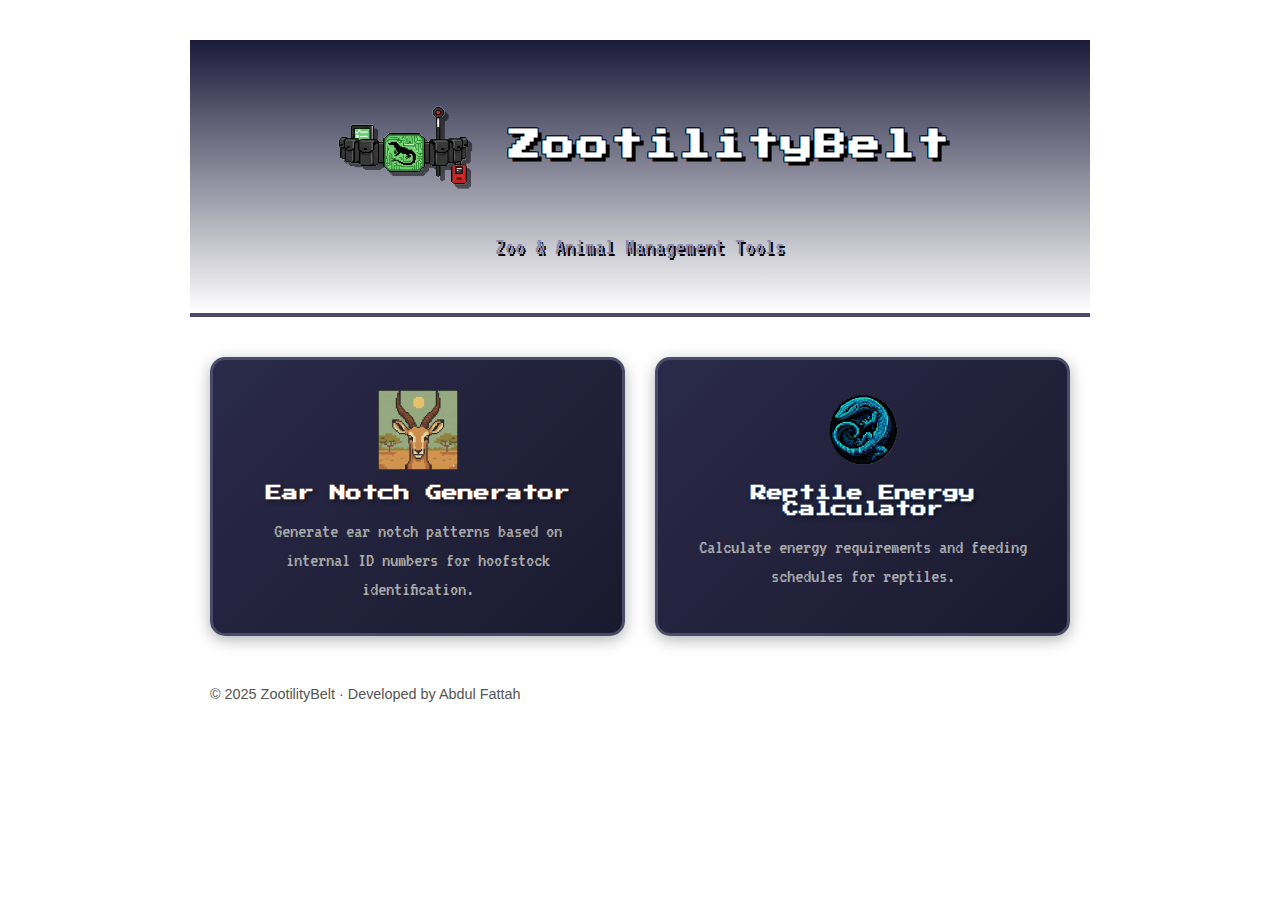
<file: index.html>
<!DOCTYPE html>
<html lang="en">

<head>
    <meta charset="UTF-8" />
    <meta name="viewport" content="width=device-width, initial-scale=1.0">
    <title>ZootilityBelt - Main Menu</title>
    <meta name="description" content="ZootilityBelt - A collection of zoo and animal management tools">
    <link rel="icon" type="image/x-icon" href="favicon.ico">
    <link rel="icon" type="image/png" href="favicon.png">
    <link rel="preconnect" href="https://fonts.googleapis.com">
    <link rel="preconnect" href="https://fonts.gstatic.com" crossorigin>
    <link href="https://fonts.googleapis.com/css2?family=Press+Start+2P&family=VT323&display=swap" rel="stylesheet">
    <link rel="stylesheet" href="style.css" />
    <style>
        .menu-container {
            display: flex;
            flex-direction: row;
            flex-wrap: wrap;
            justify-content: center;
            gap: 30px;
            max-width: 900px;
            margin: 40px auto;
            padding: 0 20px;
        }

        .menu-card {
            flex: 1 1 300px;
            max-width: 400px;
            background: linear-gradient(135deg, #2a2a4a 0%, #1a1a2e 100%);
            border: 3px solid #4a4a6a;
            border-radius: 15px;
            padding: 30px;
            text-align: center;
            transition: all 0.3s ease;
            cursor: pointer;
            text-decoration: none;
            color: inherit;
            box-shadow: 0 4px 15px rgba(0, 0, 0, 0.3);
        }

        .menu-card:hover {
            transform: translateY(-5px);
            border-color: #7a7aaa;
            box-shadow: 0 8px 25px rgba(100, 100, 200, 0.4);
            background: linear-gradient(135deg, #3a3a5a 0%, #2a2a3e 100%);
        }

        .menu-card h2 {
            font-family: 'Press Start 2P', cursive;
            font-size: 1rem;
            color: #fff;
            margin-bottom: 15px;
            text-shadow: 2px 2px 4px rgba(0, 0, 0, 0.5);
        }

        .menu-card p {
            font-family: 'VT323', monospace;
            font-size: 1.3rem;
            color: #aaa;
            margin: 0;
            line-height: 1.4;
        }

        .menu-card .icon {
            width: 80px;
            height: 80px;
            margin-bottom: 15px;
            display: block;
            margin-left: auto;
            margin-right: auto;
            object-fit: contain;
        }

        .welcome-text {
            text-align: center;
            margin: 20px auto 40px;
            max-width: 700px;
            padding: 0 20px;
        }

        .welcome-text p {
            font-family: 'VT323', monospace;
            font-size: 1.5rem;
            color: #ccc;
            line-height: 1.5;
        }

        /* Pixel Art Header Styles */
        .pixel-header {
            text-align: center;
            padding: 30px 20px;
            margin-bottom: 20px;
            background: linear-gradient(180deg, #1a1a3a 0%, transparent 100%);
            border-bottom: 4px solid #4a4a6a;
            image-rendering: pixelated;
        }

        .pixel-header .header-content {
            display: flex;
            align-items: center;
            justify-content: center;
            gap: 20px;
            flex-wrap: wrap;
        }

        .pixel-header .header-icon {
            width: 150px;
            height: 150px;
            image-rendering: pixelated;
            filter: drop-shadow(4px 4px 0px rgba(0, 0, 0, 0.5));
            margin-right: 10px;
        }

        .pixel-header h1 {
            font-family: 'Press Start 2P', cursive;
            font-size: 2rem;
            color: #fff;
            text-shadow:
                4px 4px 0px #000,
                -1px -1px 0px #000,
                1px -1px 0px #000,
                -1px 1px 0px #000;
            margin: 0;
            letter-spacing: 2px;
            line-height: 1.4;
        }

        .pixel-header .subtitle {
            font-family: 'VT323', monospace;
            font-size: 1.5rem;
            color: #8a8aaa;
            margin-top: 15px;
            text-shadow: 2px 2px 0px #000;
        }

        /* Responsive Header */
        @media (max-width: 768px) {
            .pixel-header h1 {
                font-size: 1.3rem;
            }

            .pixel-header .header-icon {
                width: 120px;
                height: 120px;
            }

            .pixel-header .subtitle {
                font-size: 1.2rem;
            }
        }

        @media (max-width: 480px) {
            .pixel-header {
                padding: 20px 15px;
            }

            .pixel-header .header-content {
                flex-direction: column;
                gap: 15px;
            }

            .pixel-header h1 {
                font-size: 1rem;
            }

            .pixel-header .header-icon {
                width: 100px;
                height: 100px;
            }

            .pixel-header .subtitle {
                font-size: 1rem;
            }
        }
    </style>
</head>

<body>
    <!-- Animated Dot Grid Background -->
    <div id="dot-grid-bg" class="dot-grid"></div>

    <div class="container">
        <!-- Pixel Art Header -->
        <header class="pixel-header">
            <div class="header-content">
                <img src="headericon.png" alt="ZootilityBelt Icon" class="header-icon">
                <h1>ZootilityBelt</h1>
            </div>
            <p class="subtitle">Zoo & Animal Management Tools</p>
        </header>

        <div class="menu-container">
            <a href="earnotchID-generator/index.html" class="menu-card">
                <img src="earnotch.png" alt="Ear Notch" class="icon">
                <h2>Ear Notch Generator</h2>
                <p>Generate ear notch patterns based on internal ID numbers for hoofstock identification.</p>
            </a>

            <a href="reptile-energy-calculator/index.html" class="menu-card">
                <img src="reptile.png" alt="Reptile" class="icon">
                <h2>Reptile Energy Calculator</h2>
                <p>Calculate energy requirements and feeding schedules for reptiles.</p>
            </a>
        </div>

        <footer class="site-footer">
            <p>
                © 2025 ZootilityBelt &middot; Developed by Abdul Fattah
            </p>
        </footer>
    </div>

    <script src="script.js"></script>
</body>

</html>
</file>
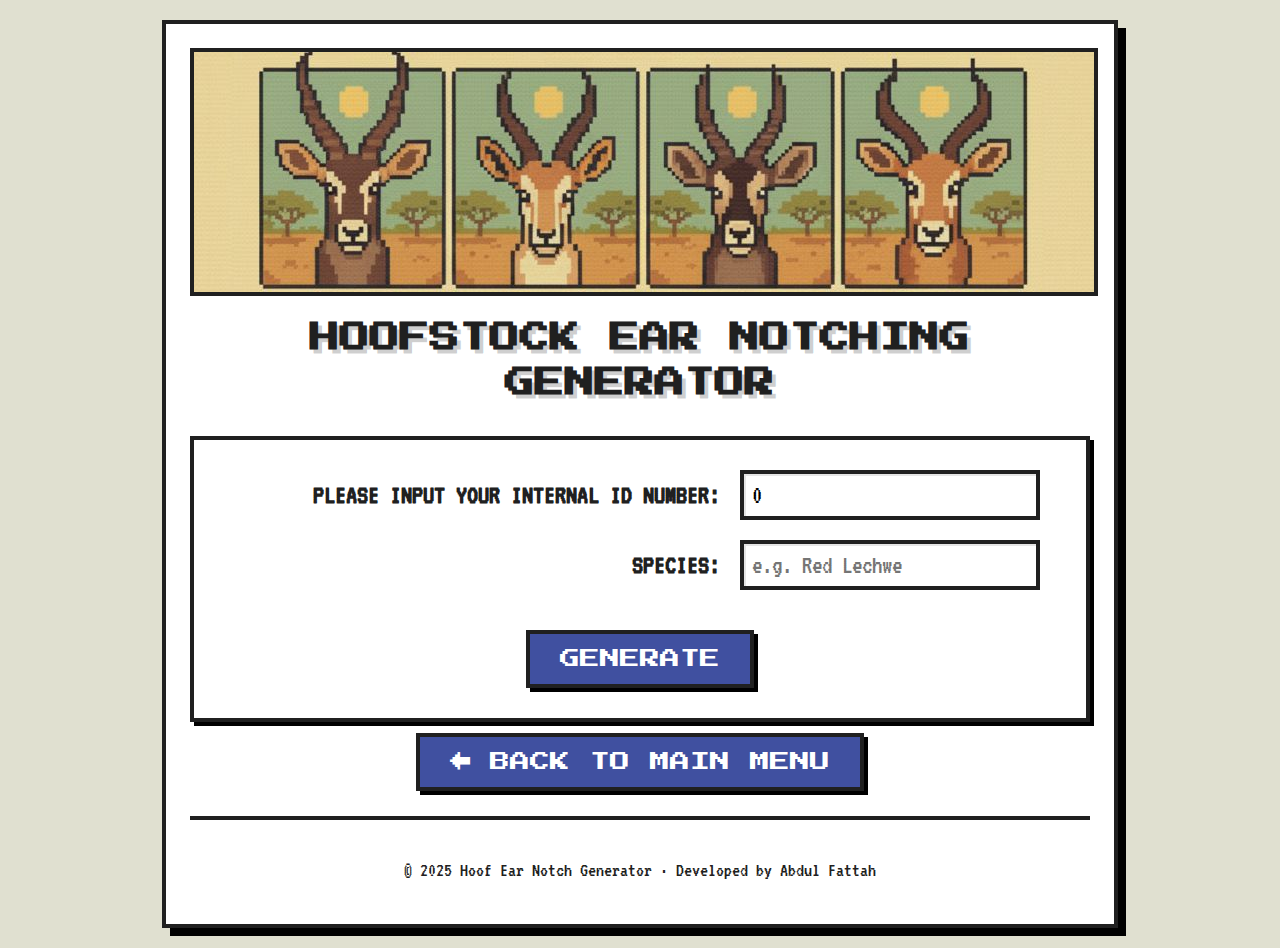
<file: earnotchID-generator/index.html>
<!DOCTYPE html>
<html lang="en">

<head>
    <meta charset="UTF-8" />
    <title>Hoofstock Ear Notching Generator</title>
    <link rel="icon" type="image/x-icon" href="favicon.ico">
    <link rel="icon" type="image/png" href="favicon.png">
    <link rel="preconnect" href="https://fonts.googleapis.com">
    <link rel="preconnect" href="https://fonts.gstatic.com" crossorigin>
    <link href="https://fonts.googleapis.com/css2?family=Press+Start+2P&family=VT323&display=swap" rel="stylesheet">
    <link rel="stylesheet" href="style.css" />
</head>

<body>
    <div class="container">
        <img src="header.jpg" alt="Hoofstock Ear Notching Header" class="site-header">
        <h1>Hoofstock Ear Notching Generator</h1>

        <div class="input-section">
            <div class="input-row">
                <label for="internalId">Please Input Your Internal ID Number:</label>
                <div style="width: 100%;">
                    <input type="number" id="internalId" value="0" min="0" max="4095">
                    <div id="idWarning" class="warning-text">Maximum ID is 4095!</div>
                </div>
            </div>
            <div class="input-row">
                <label for="species">Species:</label>
                <input type="text" id="species" placeholder="e.g. Red Lechwe">
            </div>
            <div style="text-align: center; margin-top: 20px; width: 100%;">
                <button id="generateBtn" class="action-btn">Generate</button>
            </div>
        </div>

        <div id="resultSection" style="display: none;">
            <div class="ears">
                <div class="ear">
                    <h2>Left Ear</h2>
                    <label><input type="checkbox" value="A"> A (1)</label>
                    <label><input type="checkbox" value="B"> B (2)</label>
                    <label><input type="checkbox" value="C"> C (4)</label>
                    <label><input type="checkbox" value="D"> D (8)</label>
                    <label><input type="checkbox" value="E"> E (16)</label>
                    <label><input type="checkbox" value="F"> F (32)</label>
                </div>

                <div class="ear">
                    <h2>Right Ear</h2>
                    <label><input type="checkbox" value="G"> G (64)</label>
                    <label><input type="checkbox" value="H"> H (128)</label>
                    <label><input type="checkbox" value="I"> I (256)</label>
                    <label><input type="checkbox" value="J"> J (512)</label>
                    <label><input type="checkbox" value="K"> K (1024)</label>
                    <label><input type="checkbox" value="L"> L (2048)</label>
                </div>
            </div>

            <div class="result">
                <p><strong>Selected Notches:</strong> <span id="selectedNotches">None</span></p>
            </div>

            <div class="diagram-container">
                <img src="diagram.png" alt="Ear Notch Diagram" id="earDiagram">
                <!-- Left Ear Notches (1, 3, 9 positions approximately) -->
                <div id="marker-A" class="notch-marker" data-notch="A"></div>
                <div id="marker-B" class="notch-marker" data-notch="B"></div>
                <div id="marker-C" class="notch-marker" data-notch="C"></div>
                <div id="marker-D" class="notch-marker" data-notch="D"></div>
                <div id="marker-E" class="notch-marker" data-notch="E"></div>
                <div id="marker-F" class="notch-marker" data-notch="F"></div>

                <!-- Right Ear Notches -->
                <div id="marker-G" class="notch-marker" data-notch="G"></div>
                <div id="marker-H" class="notch-marker" data-notch="H"></div>
                <div id="marker-I" class="notch-marker" data-notch="I"></div>
                <div id="marker-J" class="notch-marker" data-notch="J"></div>
                <div id="marker-K" class="notch-marker" data-notch="K"></div>
                <div id="marker-L" class="notch-marker" data-notch="L"></div>
            </div>

            <div class="print-actions" style="text-align: center; margin-top: 30px;">
                <button id="printBtn" class="action-btn">Print / Save as PDF</button>
            </div>
        </div>

        <div class="back-link" style="text-align: center; margin-top: 30px;">
            <a href="../index.html" class="action-btn" style="text-decoration: none;">← Back to Main Menu</a>
        </div>

        <footer class="site-footer">
            <p>
                © 2025 Hoof Ear Notch Generator &middot; Developed by Abdul Fattah
            </p>
        </footer>
    </div>
    <script src="script.js"></script>
</body>

</html>
</file>
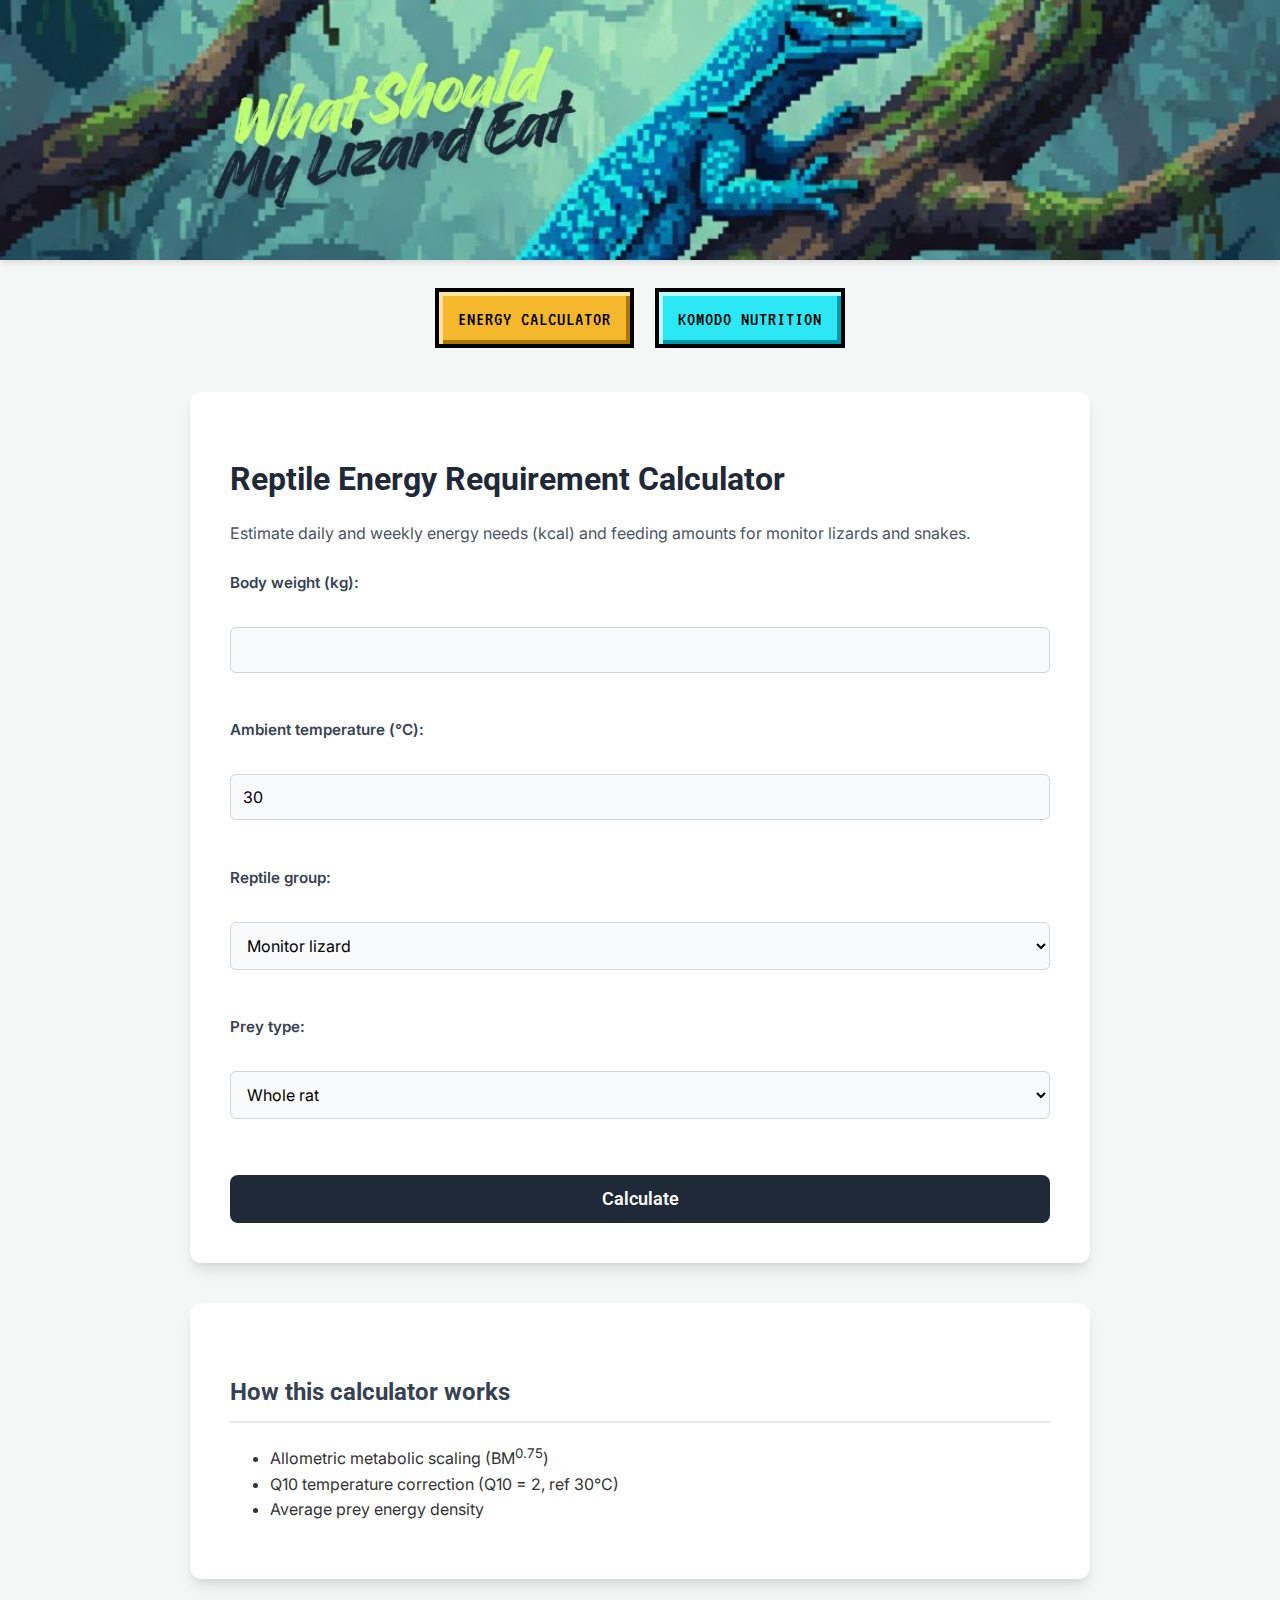
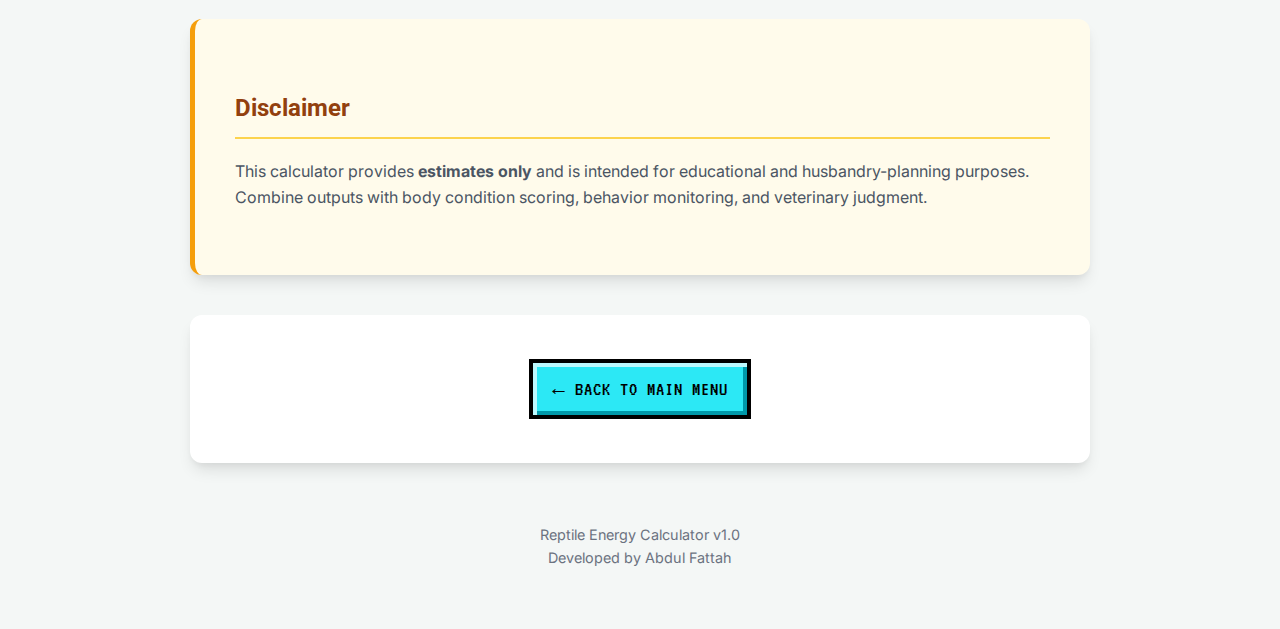
<file: reptile-energy-calculator/index.html>
<!DOCTYPE html>
<html lang="en">

<head>
  <meta charset="UTF-8">
  <meta name="viewport" content="width=device-width, initial-scale=1">

  <!-- Change the title per page -->
  <title>Reptile Energy Calculator</title>

  <!-- Google Fonts -->
  <link rel="preconnect" href="https://fonts.googleapis.com">
  <link rel="preconnect" href="https://fonts.gstatic.com" crossorigin>
  <link
    href="https://fonts.googleapis.com/css2?family=Inter:wght@400;600&family=Roboto:wght@400;500;700&family=VT323&display=swap"
    rel="stylesheet">


  <!-- FAVICONS (put favicon.ico at site root /favicon.ico for maximum compatibility) -->
  <link rel="icon" href="favicon.ico" type="image/x-icon">
  <link rel="shortcut icon" href="favicon.ico" type="image/x-icon">

  <!-- Optional higher-resolution / platform icons (place these at site root or adjust paths) -->
  <link rel="icon" href="favicon.png" sizes="32x32" type="image/png">
  <link rel="icon" href="favicon.png" sizes="16x16" type="image/png">
  <link rel="manifest" href="site.webmanifest"> <!-- optional web app manifest -->
  <meta name="theme-color" content="#ffffff"> <!-- used by some browsers for UI tint -->

  <!-- Stylesheet -->
  <link rel="stylesheet" href="style.css">
</head>

<body>

  <!-- HERO IMAGE -->
  <header class="hero"></header>

  <!-- NAVIGATION (matches Komodo nutrition style) -->
  <nav class="main-nav">
    <a href="index.html" class="nav-btn">Energy Calculator</a>
    <a href="nutrition.html" class="nav-btn">Komodo Nutrition</a>
  </nav>

  <!-- MAIN CONTENT -->
  <div class="container">
    <h1>Reptile Energy Requirement Calculator</h1>
    <p>
      Estimate daily and weekly energy needs (kcal) and feeding amounts
      for monitor lizards and snakes.
    </p>

    <label>Body weight (kg):</label><br>
    <input type="number" id="weight" step="0.1"><br><br>

    <label>Ambient temperature (°C):</label><br>
    <input type="number" id="temperature" step="0.1" value="30"><br><br>

    <label>Reptile group:</label><br>
    <select id="group">
      <option value="monitor">Monitor lizard</option>
      <option value="komodo">Komodo dragon</option>
      <option value="large_lizard">Other large lizard</option>
      <option value="ambush_snake">Ambush snake</option>
      <option value="active_snake">Active snake</option>
      <option value="large_snake">Large snake</option>
    </select><br><br>

    <label>Prey type:</label><br>
    <select id="prey">
      <option value="rat">Whole rat</option>
      <option value="mouse">Whole mouse</option>
      <option value="chicken">Chicken meat</option>
      <option value="fish">Whole fish</option>
    </select><br><br>

    <button onclick="calculateEnergy()">Calculate</button>

    <!-- RESULTS -->
    <div id="resultsSection" style="display:none;">
      <h2>Calculated Results</h2>

      <table>
        <tr>
          <th>Category</th>
          <th>Value</th>
        </tr>
        <tr>
          <td>Energy requirement (per day)</td>
          <td id="kcalDay"></td>
        </tr>
        <tr>
          <td>Energy requirement (per week)</td>
          <td id="kcalWeek"></td>
        </tr>
        <tr>
          <td>Total prey per week</td>
          <td id="preyWeek"></td>
        </tr>
        <tr>
          <td>Prey per feeding</td>
          <td id="preyFeeding"></td>
        </tr>
        <tr>
          <td>Feeding frequency</td>
          <td id="feedingFreq"></td>
        </tr>
      </table>
    </div>
  </div>

  <!-- INFO SECTIONS -->
  <div class="container info">
    <h2>How this calculator works</h2>
    <ul>
      <li>Allometric metabolic scaling (BM<sup>0.75</sup>)</li>
      <li>Q10 temperature correction (Q10 = 2, ref 30°C)</li>
      <li>Average prey energy density</li>
    </ul>
  </div>

  <div class="container info disclaimer">
    <h2>Disclaimer</h2>
    <p>
      This calculator provides <strong>estimates only</strong> and is intended for
      educational and husbandry-planning purposes. Combine outputs with body condition
      scoring, behavior monitoring, and veterinary judgment.
    </p>
  </div>

  <!-- BACK TO MAIN MENU -->
  <div class="container" style="text-align: center; margin-top: 30px;">
    <a href="../index.html" class="nav-btn">← Back to Main Menu</a>
  </div>

  <!-- FOOTER -->
  <footer>
    Reptile Energy Calculator v1.0<br>
    Developed by Abdul Fattah
  </footer>

  <!-- JAVASCRIPT -->
  <script src="script.js"></script>

  <!-- Small script to mark the current nav button as active -->
  <script>
    (function () {
      // Compare link href to page filename and add .active
      const current = location.pathname.split('/').pop() || 'index.html';
      document.querySelectorAll('.nav-btn').forEach(a => {
        if (a.getAttribute('href') === current) {
          a.classList.add('active');
          a.setAttribute('aria-current', 'page');
        }
      });
    })();
  </script>

</body>

</html>
</file>
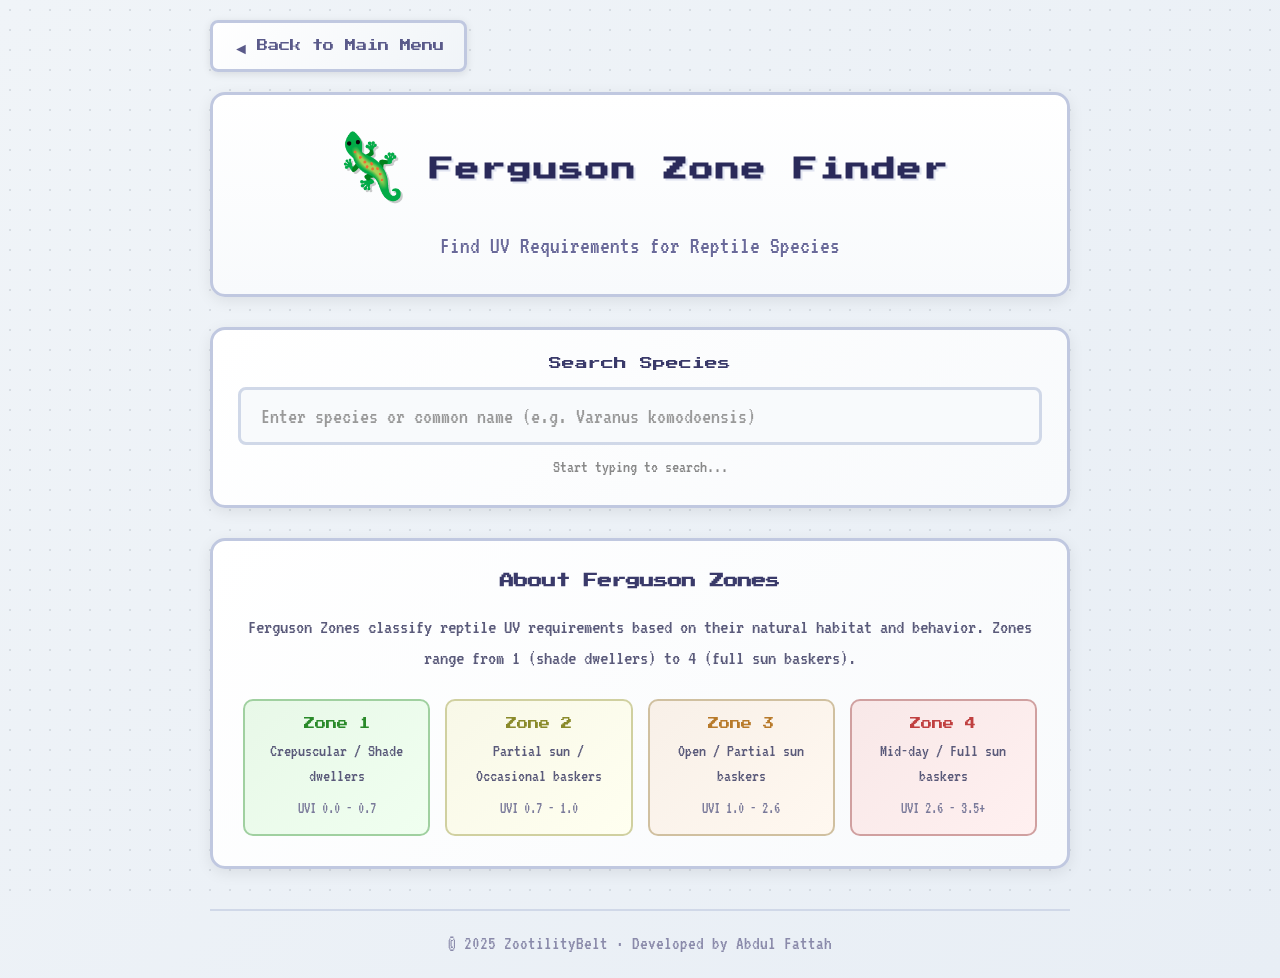
<file: reptile-zone/index.html>
<!DOCTYPE html>
<html lang="en">

<head>
    <meta charset="UTF-8">
    <meta name="viewport" content="width=device-width, initial-scale=1.0">
    <title>Reptile Ferguson Zone Finder - ZootilityBelt</title>
    <meta name="description" content="Find the Ferguson Zone and UV requirements for reptile species">
    <link rel="icon" type="image/x-icon" href="../favicon.ico">
    <link rel="icon" type="image/png" href="../favicon.png">
    <link rel="preconnect" href="https://fonts.googleapis.com">
    <link rel="preconnect" href="https://fonts.gstatic.com" crossorigin>
    <link href="https://fonts.googleapis.com/css2?family=Press+Start+2P&family=VT323&display=swap" rel="stylesheet">
    <link rel="stylesheet" href="style.css">
</head>

<body>
    <!-- Animated Dot Grid Background -->
    <div id="dot-grid-bg" class="dot-grid"></div>

    <div class="container">
        <!-- Back Button -->
        <a href="../index.html" class="back-btn">
            <span class="back-arrow">◄</span> Back to Main Menu
        </a>

        <!-- Pixel Art Header -->
        <header class="pixel-header">
            <div class="header-content">
                <div class="header-icon">🦎</div>
                <h1>Ferguson Zone Finder</h1>
            </div>
            <p class="subtitle">Find UV Requirements for Reptile Species</p>
        </header>

        <!-- Search Section -->
        <div class="search-section">
            <div class="search-box">
                <label for="searchInput" class="search-label">Search Species</label>
                <input type="text" id="searchInput"
                    placeholder="Enter species or common name (e.g. Varanus komodoensis)" onkeyup="searchSpecies()">
                <div class="search-hint">Start typing to search...</div>
            </div>
        </div>

        <!-- Results Section -->
        <div class="result-card" id="resultBox">
            <h2 class="result-title">Species Information</h2>
            <div class="result-grid">
                <div class="result-item">
                    <span class="result-label">Scientific Name</span>
                    <span class="result-value" id="sciName">—</span>
                </div>
                <div class="result-item">
                    <span class="result-label">Common Name</span>
                    <span class="result-value" id="commonName">—</span>
                </div>
                <div class="result-item highlight">
                    <span class="result-label">Ferguson Zone</span>
                    <span class="result-value zone-value" id="zone">—</span>
                </div>
                <div class="result-item">
                    <span class="result-label">Recommended UV Index</span>
                    <span class="result-value uv-value" id="uvi">—</span>
                </div>
            </div>
        </div>

        <!-- Not Found Message -->
        <div class="not-found" id="notFound">
            <div class="not-found-icon">🔍</div>
            <p>Species not found in database.</p>
        </div>

        <!-- Info Section -->
        <div class="info-section">
            <h2>About Ferguson Zones</h2>
            <p>Ferguson Zones classify reptile UV requirements based on their natural habitat and behavior. Zones range
                from 1 (shade dwellers) to 4 (full sun baskers).</p>
            <div class="zone-guide">
                <div class="zone-item zone-1">
                    <span class="zone-number">Zone 1</span>
                    <span class="zone-desc">Crepuscular / Shade dwellers</span>
                    <span class="zone-uvi">UVI 0.0 - 0.7</span>
                </div>
                <div class="zone-item zone-2">
                    <span class="zone-number">Zone 2</span>
                    <span class="zone-desc">Partial sun / Occasional baskers</span>
                    <span class="zone-uvi">UVI 0.7 - 1.0</span>
                </div>
                <div class="zone-item zone-3">
                    <span class="zone-number">Zone 3</span>
                    <span class="zone-desc">Open / Partial sun baskers</span>
                    <span class="zone-uvi">UVI 1.0 - 2.6</span>
                </div>
                <div class="zone-item zone-4">
                    <span class="zone-number">Zone 4</span>
                    <span class="zone-desc">Mid-day / Full sun baskers</span>
                    <span class="zone-uvi">UVI 2.6 - 3.5+</span>
                </div>
            </div>
        </div>

        <!-- Footer -->
        <footer class="site-footer">
            <p>© 2025 ZootilityBelt · Developed by Abdul Fattah</p>
        </footer>
    </div>

    <script src="script.js"></script>
    <script src="../script.js"></script>
</body>

</html>
</file>
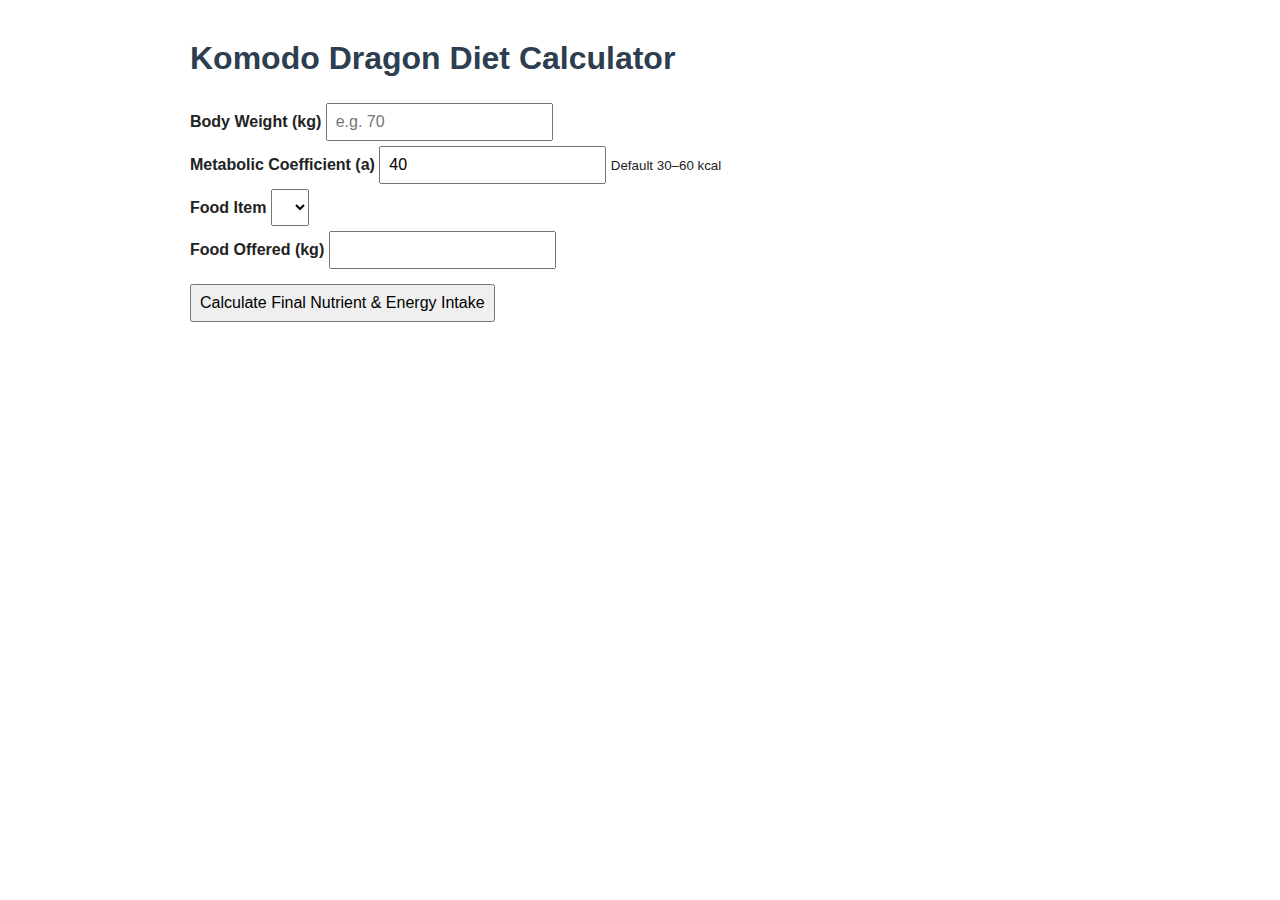
<file: komodo.html>
<!DOCTYPE html>
<html lang="en">

<head>
    <meta charset="UTF-8">
    <title>Komodo Dragon Diet Calculator</title>
    <link rel="stylesheet" href="style.css">
</head>

<body>

    <div class="container">
        <h1>Komodo Dragon Diet Calculator</h1>

        <div class="section">
            <label>Body Weight (kg)</label>
            <input type="number" id="bodyWeight" placeholder="e.g. 70">
        </div>

        <div class="section">
            <label>Metabolic Coefficient (a)</label>
            <input type="number" id="coeff" value="40">
            <small>Default 30–60 kcal</small>
        </div>

        <div class="section">
            <label>Food Item</label>
            <select id="foodItem"></select>
        </div>

        <div class="section">
            <label>Food Offered (kg)</label>
            <input type="number" id="foodAmount" step="0.1">
        </div>

        <button onclick="calculateDiet()">
            Calculate Final Nutrient & Energy Intake
        </button>

        <div class="results" id="results"></div>
    </div>

    <script src="script.js"></script>
</body>

</html>
</file>
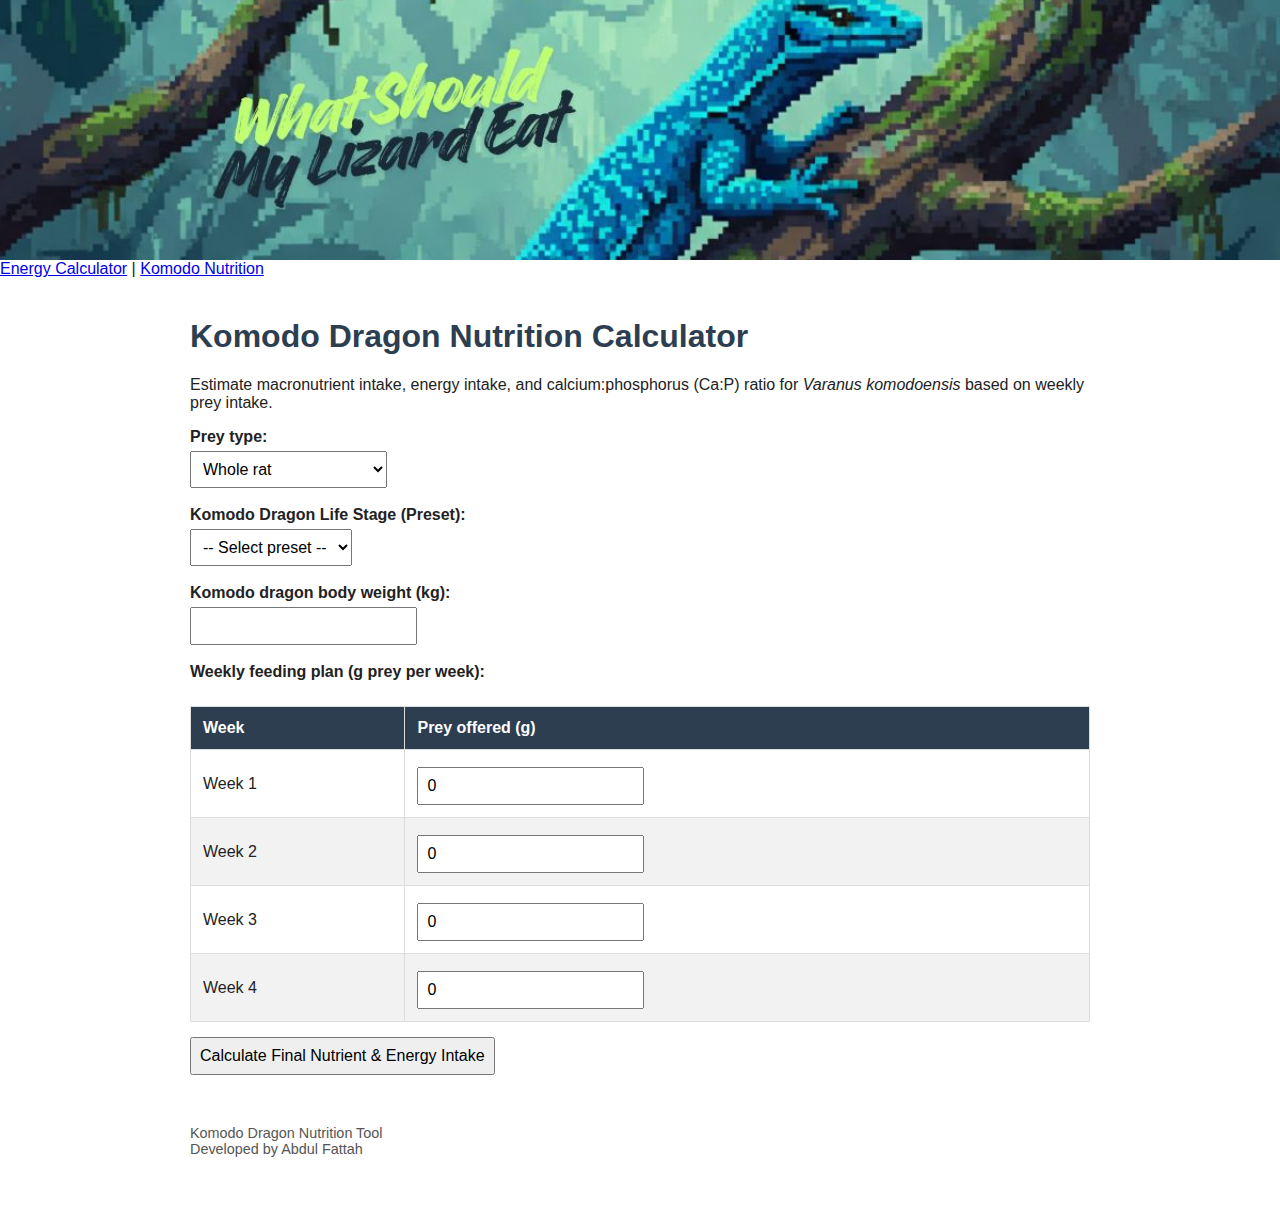
<file: nutrition.html>
<!DOCTYPE html>
<html lang="en">
<head>
  <meta charset="UTF-8">
  <title>Komodo Dragon Nutrition Calculator</title>
  <link rel="stylesheet" href="style.css">
</head>

<body>

<header class="hero"></header>

<nav>
  <a href="index.html">Energy Calculator</a> |
  <a href="nutrition.html">Komodo Nutrition</a>
</nav>

<div class="container">
  <h1>Komodo Dragon Nutrition Calculator</h1>
  <p>
    Estimate macronutrient intake, energy intake, and calcium:phosphorus (Ca:P) ratio
    for <em>Varanus komodoensis</em> based on weekly prey intake.
  </p>

  <label>Prey type:</label><br>
  <select id="prey">
    <option value="rat">Whole rat</option>
    <option value="chicken">Whole chicken</option>
    <option value="goat">Goat meat (with bone)</option>
    <option value="deer">Deer meat (with bone)</option>
  </select><br><br>

  <label>Komodo Dragon Life Stage (Preset):</label><br>
  <select id="preset">
    <option value="">-- Select preset --</option>
    <option value="juvenile">Juvenile</option>
    <option value="subadult">Subadult</option>
    <option value="adult">Adult</option>
  </select><br><br>

  <label>Komodo dragon body weight (kg):</label><br>
  <input type="number" id="bodyWeight" step="0.1"><br><br>

  <label>Weekly feeding plan (g prey per week):</label><br>

  <table>
    <thead>
      <tr>
        <th>Week</th>
        <th>Prey offered (g)</th>
      </tr>
    </thead>
    <tbody>
      <tr><td>Week 1</td><td><input type="number" class="weekIntake" value="0"></td></tr>
      <tr><td>Week 2</td><td><input type="number" class="weekIntake" value="0"></td></tr>
      <tr><td>Week 3</td><td><input type="number" class="weekIntake" value="0"></td></tr>
      <tr><td>Week 4</td><td><input type="number" class="weekIntake" value="0"></td></tr>
    </tbody>
  </table>

  <button onclick="calculateNutrition()">Calculate Final Nutrient & Energy Intake</button>

  <div id="resultsSection" style="display:none;">
    <h2>4-Week Nutrient + Energy Summary</h2>

    <table>
      <tr><th>Category</th><th>Amount</th></tr>
      <tr><td>Energy intake (per week)</td><td id="energyIntake"></td></tr>
      <tr><td>Protein</td><td id="protein"></td></tr>
      <tr><td>Fat</td><td id="fat"></td></tr>
      <tr><td>Calcium</td><td id="calcium"></td></tr>
      <tr><td>Phosphorus</td><td id="phosphorus"></td></tr>
      <tr><td><strong>Ca : P ratio</strong></td><td id="capRatio"></td></tr>
      <tr><td>Estimated energy requirement (per week)</td><td id="energyReq"></td></tr>
      <tr><td><strong>Energy balance</strong></td><td id="energyBalance"></td></tr>
    </table>

    <p id="energyNote"></p>
    <p id="capNote" style="margin-top:15px;font-weight:bold;"></p>
  </div>
</div>

<footer>
  Komodo Dragon Nutrition Tool<br>
  Developed by Abdul Fattah
</footer>

<script src="nutrition.js"></script>
</body>
</html>
</file>
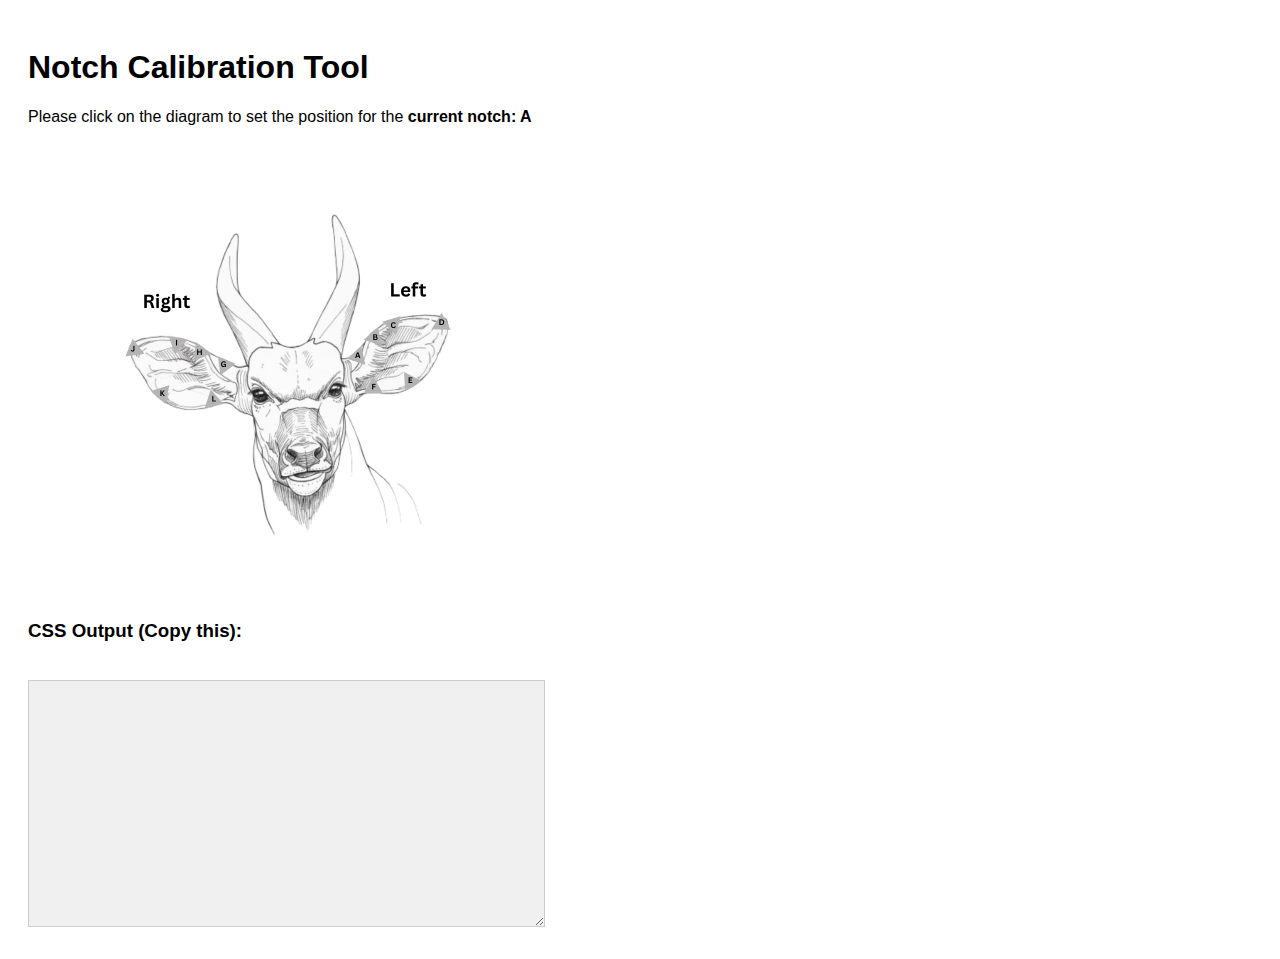
<file: earnotchID-generator/calibration.html>
<!DOCTYPE html>
<html lang="en">

<head>
    <meta charset="UTF-8">
    <title>Notch Calibration Tool</title>
    <style>
        body {
            font-family: sans-serif;
            padding: 20px;
        }

        #container {
            position: relative;
            display: inline-block;
        }

        img {
            max-width: 100%;
            cursor: crosshair;
        }

        .marker {
            position: absolute;
            width: 10px;
            height: 10px;
            background: red;
            border-radius: 50%;
            transform: translate(-50%, -50%);
            pointer-events: none;
        }

        #output {
            margin-top: 20px;
            padding: 10px;
            background: #f0f0f0;
            border: 1px solid #ccc;
            white-space: pre-wrap;
            font-family: monospace;
        }
    </style>
</head>

<body>
    <h1>Notch Calibration Tool</h1>
    <p>Please click on the diagram to set the position for the <strong>current notch: <span
                id="currentNotch">A</span></strong></p>
    <div id="container">
        <img src="diagram.png" id="diagram">
    </div>

    <h3>CSS Output (Copy this):</h3>
    <textarea id="output" rows="15" cols="60"></textarea>

    <script>
        const notches = ['A', 'B', 'C', 'D', 'E', 'F', 'G', 'H', 'I', 'J', 'K', 'L'];
        let currentIndex = 0;
        const container = document.getElementById('container');
        const img = document.getElementById('diagram');
        const output = document.getElementById('output');
        const currentNotchSpan = document.getElementById('currentNotch');

        img.addEventListener('click', (e) => {
            if (currentIndex >= notches.length) return;

            const rect = img.getBoundingClientRect();
            const x = e.clientX - rect.left;
            const y = e.clientY - rect.top;

            // Calculate percentages
            const leftPercent = (x / rect.width * 100).toFixed(1);
            const topPercent = (y / rect.height * 100).toFixed(1);

            // Create visual marker
            const marker = document.createElement('div');
            marker.className = 'marker';
            marker.style.left = leftPercent + '%';
            marker.style.top = topPercent + '%';
            container.appendChild(marker);

            // Generate CSS
            const notch = notches[currentIndex];
            let rotation = '0deg'; // Default
            // Standard rotation guesses based on typical ear notch charts
            if (['A', 'B', 'G', 'H'].includes(notch)) rotation = '180deg'; // Bottom
            if (['C', 'D'].includes(notch)) rotation = '90deg'; // Left side
            if (['I', 'J'].includes(notch)) rotation = '-90deg'; // Right side

            const cssLine = `#marker-${notch} { top: ${topPercent}%; left: ${leftPercent}%; transform: rotate(${rotation}); }\n`;
            output.value += cssLine;

            // correct rotation logic could be added per user but let's stick to base

            currentIndex++;
            if (currentIndex < notches.length) {
                currentNotchSpan.textContent = notches[currentIndex];
            } else {
                currentNotchSpan.textContent = "Done! Copy the CSS below.";
                alert("All notches marked. Please copy the CSS from the text area.");
            }
        });
    </script>
</body>

</html>
</file>
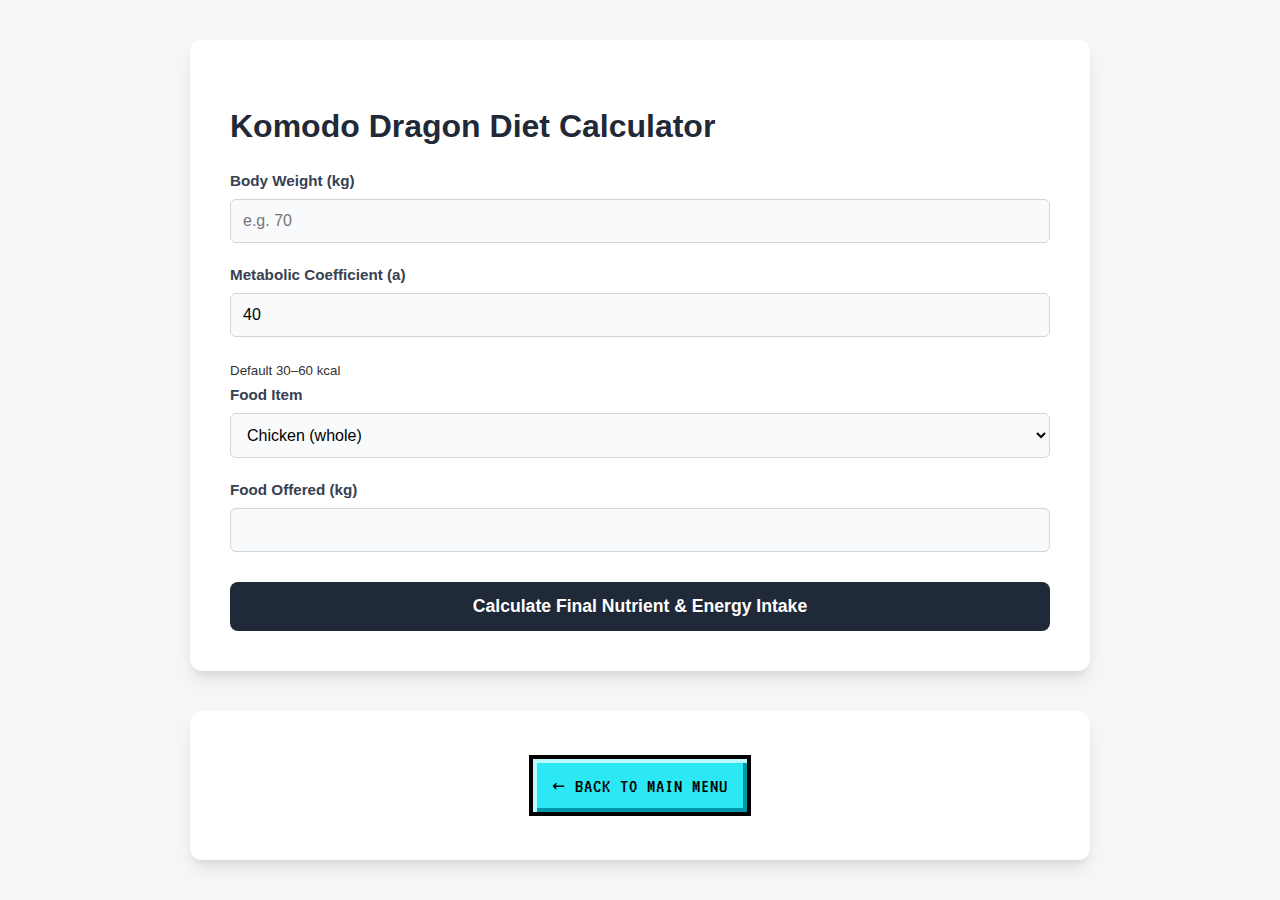
<file: reptile-energy-calculator/komodo.html>
<!DOCTYPE html>
<html lang="en">

<head>
    <meta charset="UTF-8">
    <title>Komodo Dragon Diet Calculator</title>
    <link rel="stylesheet" href="style.css">
</head>

<body>

    <div class="container">
        <h1>Komodo Dragon Diet Calculator</h1>

        <div class="section">
            <label>Body Weight (kg)</label>
            <input type="number" id="bodyWeight" placeholder="e.g. 70">
        </div>

        <div class="section">
            <label>Metabolic Coefficient (a)</label>
            <input type="number" id="coeff" value="40">
            <small>Default 30–60 kcal</small>
        </div>

        <div class="section">
            <label>Food Item</label>
            <select id="foodItem"></select>
        </div>

        <div class="section">
            <label>Food Offered (kg)</label>
            <input type="number" id="foodAmount" step="0.1">
        </div>

        <button onclick="calculateDiet()">
            Calculate Final Nutrient & Energy Intake
        </button>

        <div class="results" id="results"></div>
    </div>

    <!-- BACK TO MAIN MENU -->
    <div class="container" style="text-align: center; margin-top: 30px;">
        <a href="../index.html" class="nav-btn">← Back to Main Menu</a>
    </div>

    <script src="komodo.js"></script>
</body>

</html>
</file>
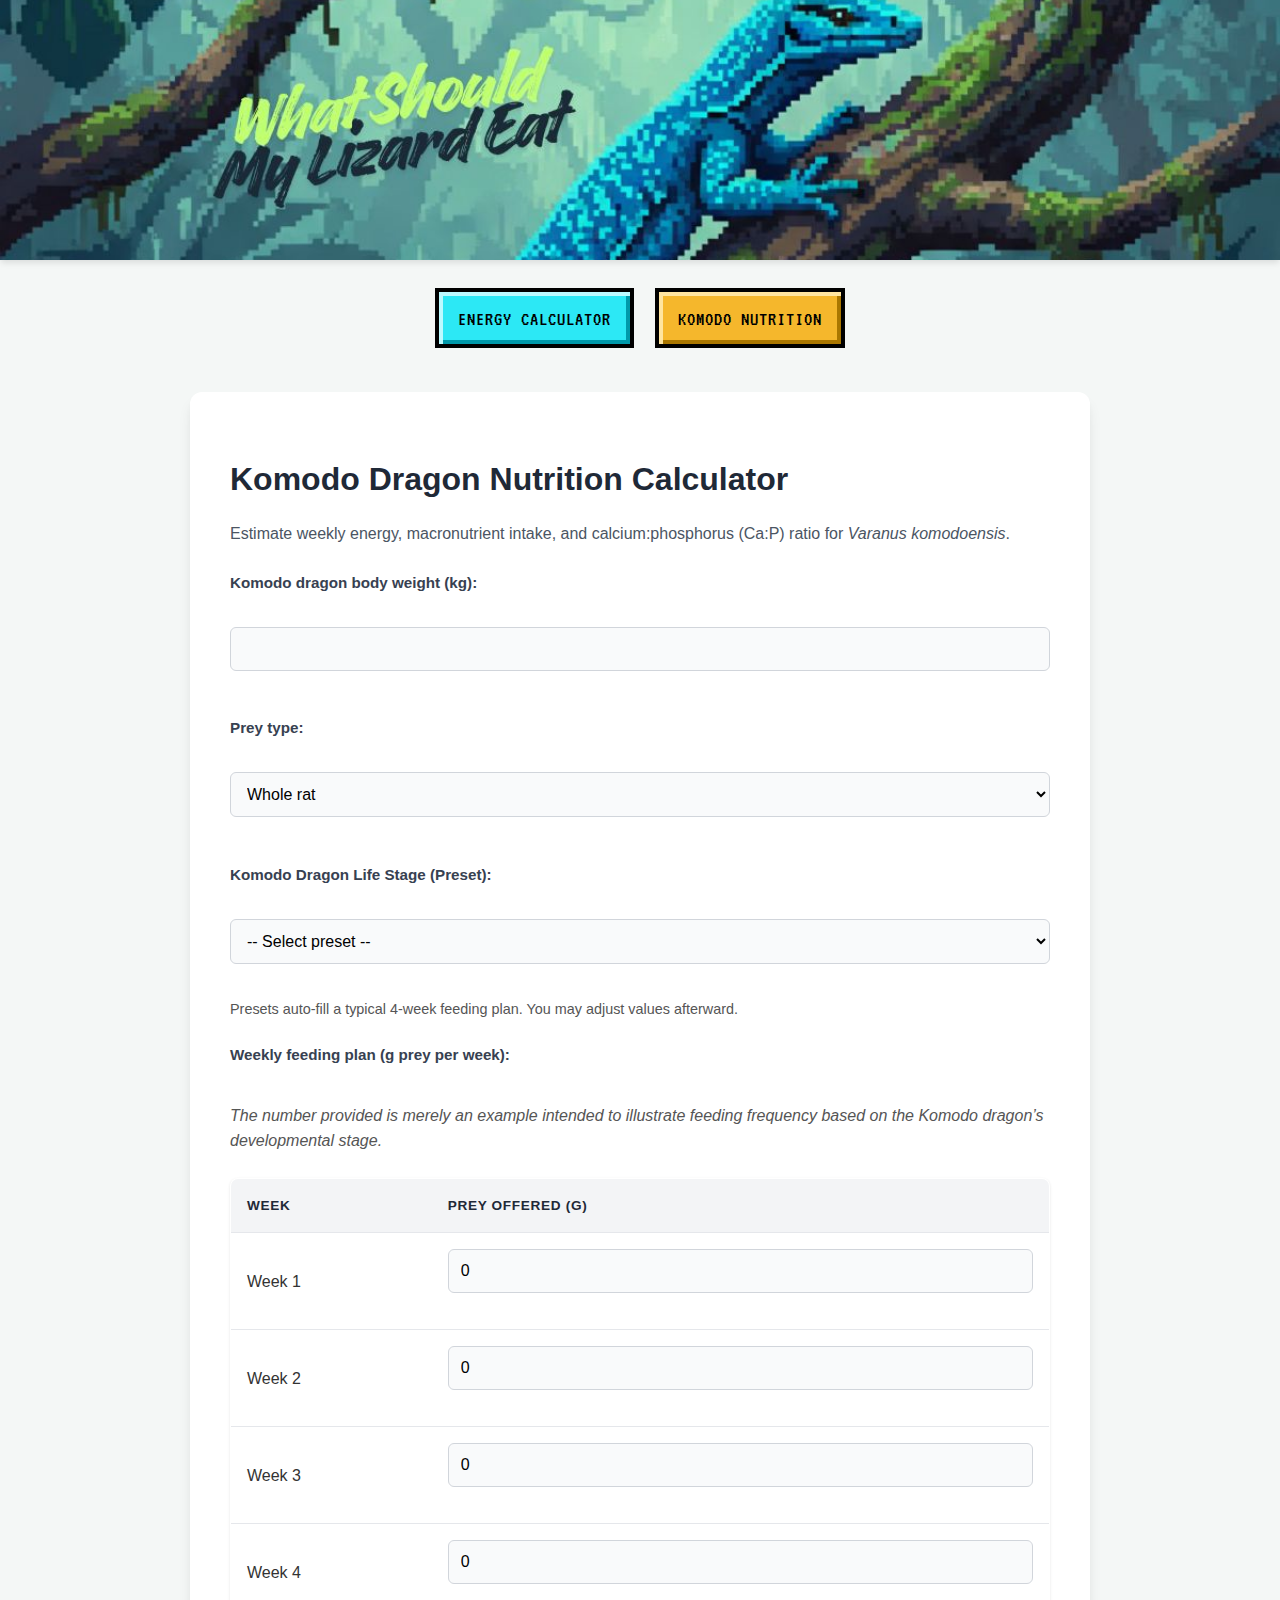
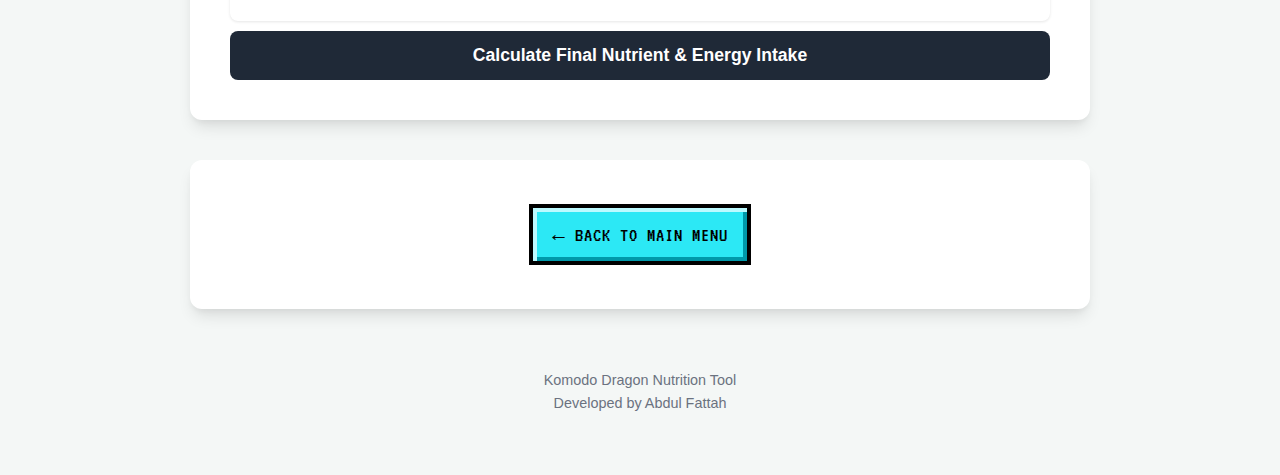
<file: reptile-energy-calculator/nutrition.html>
<!DOCTYPE html>
<html lang="en">

<head>
  <meta charset="UTF-8">
  <meta name="viewport" content="width=device-width, initial-scale=1">

  <!-- Change the title per page -->
  <title>Komodo Dragon Nutrition Calculator</title>

  <!-- FAVICONS (put favicon.ico at site root /favicon.ico for maximum compatibility) -->
  <link rel="icon" href="favicon.ico" type="image/x-icon">
  <link rel="shortcut icon" href="favicon.ico" type="image/x-icon">

  <!-- Optional higher-resolution / platform icons (place these at site root or adjust paths) -->
  <link rel="icon" href="favicon.png" sizes="32x32" type="image/png">
  <link rel="icon" href="favicon.png" sizes="16x16" type="image/png">
  <link rel="manifest" href="site.webmanifest"> <!-- optional web app manifest -->
  <meta name="theme-color" content="#ffffff"> <!-- used by some browsers for UI tint -->

  <!-- Stylesheet -->
  <link rel="stylesheet" href="style.css">
</head>

<body>

  <header class="hero"></header>

  <nav class="main-nav">
    <a href="index.html" class="nav-btn">Energy Calculator</a>
    <a href="nutrition.html" class="nav-btn">Komodo Nutrition</a>
  </nav>

  <div class="container">

    <h1>Komodo Dragon Nutrition Calculator</h1>
    <p>
      Estimate weekly energy, macronutrient intake, and calcium:phosphorus (Ca:P) ratio
      for <em>Varanus komodoensis</em>.
    </p>

    <label>Komodo dragon body weight (kg):</label><br>
    <input type="number" id="bodyWeight" step="0.1"><br><br>

    <label>Prey type:</label><br>
    <select id="prey">
      <option value="rat">Whole rat</option>
      <option value="chicken">Whole chicken</option>
      <option value="goat">Goat meat (with bone)</option>
      <option value="deer">Deer meat (with bone)</option>
    </select><br><br>
    <label>Komodo Dragon Life Stage (Preset):</label><br>
    <select id="preset" onchange="applyPreset()">
      <option value="">-- Select preset --</option>
      <option value="juvenile">Juvenile</option>
      <option value="subadult">Subadult</option>
      <option value="adult">Adult</option>
    </select>

    <p style="font-size:0.9em;color:#555;">
      Presets auto-fill a typical 4-week feeding plan. You may adjust values afterward.
    </p>

    <label>Weekly feeding plan (g prey per week):</label><br>
    <p style="font-style:italic; color:#555; margin-top:0.25em;">
      The number provided is merely an example intended to illustrate feeding frequency based on the Komodo dragon’s
      developmental stage.
    </p>

    <table>
      <thead>
        <tr>
          <th>Week</th>
          <th>Prey offered (g)</th>
        </tr>
      </thead>
      <tbody>
        <tr>
          <td>Week 1</td>
          <td><input type="number" class="weekIntake" value="0" autocomplete="off"></td>
        </tr>
        <tr>
          <td>Week 2</td>
          <td><input type="number" class="weekIntake" value="0" autocomplete="off"></td>
        </tr>
        <tr>
          <td>Week 3</td>
          <td><input type="number" class="weekIntake" value="0" autocomplete="off"></td>
        </tr>
        <tr>
          <td>Week 4</td>
          <td><input type="number" class="weekIntake" value="0" autocomplete="off"></td>
        </tr>
      </tbody>
    </table>

    <button onclick="calculateNutrition()">
      Calculate Final Nutrient & Energy Intake
    </button>

    <!-- RESULTS -->
    <div id="resultsSection" style="display:none;">

      <h2>4-Week Nutrient & Energy Summary</h2>

      <table>
        <tr>
          <th>Category</th>
          <th>Amount</th>
        </tr>
        <tr>
          <td>Energy intake (per week)</td>
          <td id="energyIntake"></td>
        </tr>
        <tr>
          <td>Estimated energy requirement</td>
          <td id="energyReq"></td>
        </tr>
        <tr>
          <td><strong>Energy balance</strong></td>
          <td id="energyBalance"></td>
        </tr>
        <tr>
          <td>Protein</td>
          <td id="protein"></td>
        </tr>
        <tr>
          <td>Fat</td>
          <td id="fat"></td>
        </tr>
        <tr>
          <td>Calcium</td>
          <td id="calcium"></td>
        </tr>
        <tr>
          <td>Phosphorus</td>
          <td id="phosphorus"></td>
        </tr>
        <tr>
          <td><strong>Ca : P ratio</strong></td>
          <td id="capRatio"></td>
        </tr>
      </table>

      <p id="energyNote"></p>
      <p id="capNote" style="font-weight:bold;"></p>

    </div>

  </div>

  <!-- BACK TO MAIN MENU -->
  <div class="container" style="text-align: center; margin-top: 30px;">
    <a href="../index.html" class="nav-btn">← Back to Main Menu</a>
  </div>

  <footer>
    Komodo Dragon Nutrition Tool<br>
    Developed by Abdul Fattah
  </footer>

  <script src="nutrition.js"></script>

  <!-- Small script to mark the current nav button as active -->
  <script>
    (function () {
      const current = location.pathname.split('/').pop() || 'index.html';
      document.querySelectorAll('.nav-btn').forEach(a => {
        if (a.getAttribute('href') === current) {
          a.classList.add('active');
          a.setAttribute('aria-current', 'page');
        }
      });
    })();
  </script>

</body>

</html>
</file>
<file: style.css>
/* ===== GLOBAL PAGE ===== */
body {
  font-family: Arial, sans-serif;
  margin: 0;
  background-color: #ffffff;
  color: #222;
}

/* ===== HEADER IMAGE ===== */
.hero {
  width: 100%;
  height: 260px;
  background-image: url("header.jpg");
  background-size: cover;
  background-position: center;
  background-repeat: no-repeat;
}
/* APPEND the following rules to your existing style.css to style the nav buttons */

/* Navigation container */
.main-nav {
  display: flex;
  gap: 0.6rem;
  justify-content: center;
  margin: 1rem 0;
  align-items: center;
}

/* Button-like links */
.nav-btn {
  display: inline-block;
  padding: 0.5rem 0.9rem;
  border-radius: 10px;
  border: 1px solid rgba(0,0,0,0.07);
  background: linear-gradient(180deg, #ffffff, #f6f9ff);
  color: #1f2d3d;
  text-decoration: none;
  font-weight: 600;
  box-shadow: 0 4px 12px rgba(14,30,60,0.06);
  transition: transform 150ms ease, box-shadow 150ms ease, background 150ms ease;
}

/* Hover / focus */
.nav-btn:hover,
.nav-btn:focus {
  transform: translateY(-3px);
  box-shadow: 0 10px 26px rgba(14,30,60,0.12);
  background: linear-gradient(180deg, #ffffff, #eaf2ff);
  outline: none;
}

/* Active/current page */
.nav-btn.active,
.nav-btn[aria-current="page"] {
  background: linear-gradient(180deg,#4b8ef8,#2b63d6);
  color: #fff;
  border-color: rgba(0,0,0,0.08);
  box-shadow: 0 10px 26px rgba(43,99,214,0.18);
}

/* Small screens */
@media (max-width:560px) {
  .main-nav {
    gap: 0.4rem;
    padding: 0 0.5rem;
  }
  .nav-btn { padding: 0.45rem 0.6rem; font-size: 0.95rem; }
}
/* ===== MAIN CONTENT WRAPPER ===== */
.container {
  max-width: 900px;
  margin: 40px auto;
  padding: 0 20px;
}

/* ===== HEADINGS ===== */
h1 {
  color: #2c3e50;
}

/* ===== FORM ===== */
label {
  font-weight: bold;
}

input,
select,
button {
  padding: 8px;
  font-size: 16px;
  margin-top: 5px;
}

button {
  margin-top: 15px;
  cursor: pointer;
}

/* ===== RESULTS ===== */
#result {
  margin-top: 20px;
  color: #006400;
}

/* ===== TABLE ===== */
table {
  margin-top: 25px;
  border-collapse: collapse;
  width: 100%;
}

th,
td {
  border: 1px solid #ddd;
  padding: 12px;
}

th {
  background-color: #2c3e50;
  color: white;
  text-align: left;
}

tbody tr:nth-child(even) {
  background-color: #f2f2f2;
}

tbody tr:hover {
  background-color: #e6f2ff;
}

/* ===== INFO SECTIONS ===== */
.info {
  margin: 40px auto;
  padding: 20px;
  max-width: 900px;
}

.disclaimer {
  background-color: #f5f5f5;
  border-left: 4px solid #999;
}

/* ===== FOOTER ===== */
footer {
  margin: 50px auto;
  max-width: 900px;
  padding: 0 20px;
  font-size: 0.9em;
  color: #555;
}
</file>
<file: earnotchID-generator/style.css>
:root {
    --bg-color: #e0e0d0;
    /* Swapped: Outside is now the retro beige */
    /* GameBoy-ish green/grey or just retro grey */
    --container-bg: #ffffff;
    /* Swapped: Inside is now white */
    --text-color: #202020;
    --border-color: #202020;
    --accent-color: #4050a0;
    --highlight-color: #f0f0f0;
    --shadow-color: #000000;
}

body {
    font-family: 'VT323', monospace;
    background: var(--bg-color);
    color: var(--text-color);
    margin: 0;
    padding: 20px;
    font-size: 20px;
    image-rendering: pixelated;
}

.container {
    max-width: 900px;
    margin: auto;
    background: var(--container-bg);
    padding: 24px;
    border: 4px solid var(--border-color);
    box-shadow: 8px 8px 0px var(--shadow-color);
    border-radius: 0;
}

.site-header {
    max-width: 100%;
    height: auto;
    display: block;
    margin: 0 auto 20px auto;
    border: 4px solid var(--border-color);
    image-rendering: pixelated;
}

h1 {
    font-family: 'Press Start 2P', cursive;
    text-align: center;
    font-size: 1.5em;
    /* Adjusted for the wide font */
    margin-bottom: 30px;
    text-transform: uppercase;
    text-shadow: 4px 4px 0px rgba(0, 0, 0, 0.2);
    line-height: 1.5;
}

h2 {
    font-family: 'Press Start 2P', cursive;
    font-size: 1.0em;
    margin-bottom: 15px;
    text-transform: uppercase;
}

.input-section {
    border: 4px solid var(--border-color);
    background: #ffffff;
    padding: 30px;
    margin-bottom: 30px !important;
    box-shadow: 4px 4px 0px var(--shadow-color);
    display: flex;
    flex-direction: column;
    align-items: center;
    gap: 20px;
}

.input-row {
    display: grid;
    grid-template-columns: 1fr 300px;
    /* Labels 1fr (auto), Inputs fixed width */
    gap: 20px;
    align-items: center;
    width: 100%;
    max-width: 800px;
}

.input-row label {
    text-align: right;
    font-weight: bold;
    font-size: 1.4em !important;
    margin: 0;
    /* Clear default margins */
}

.input-row input {
    width: 100%;
    /* Fill the 300px column */
    box-sizing: border-box;
    /* Ensure padding doesn't break width */
}

label {
    font-family: 'VT323', monospace !important;
    /* Override inline styles */
    font-size: 1.3em !important;
    text-transform: uppercase;
}

input[type="number"],
input[type="text"] {
    border: 4px solid var(--border-color);
    background: #fff;
    font-family: 'VT323', monospace !important;
    font-size: 1.3em !important;
    padding: 8px !important;
    border-radius: 0;
    box-shadow: inset 2px 2px 0px rgba(0, 0, 0, 0.1);
    outline: none;
}

input[type="number"]:focus,
input[type="text"]:focus {
    background: #f8f8ff;
}

.warning-text {
    color: red;
    font-size: 0.8em;
    margin-top: 5px;
    display: none;
    /* Hidden by default */
    font-weight: bold;
}

.ears {
    display: flex;
    justify-content: space-between;
    margin-top: 30px;
    gap: 20px;
    flex-wrap: wrap;
}

.ear {
    flex: 1;
    min-width: 300px;
    border: 4px solid var(--border-color);
    background: #fff;
    padding: 15px;
    box-shadow: 4px 4px 0px var(--shadow-color);
}

.ear h2 {
    text-align: center;
    border-bottom: 4px solid var(--border-color);
    padding-bottom: 10px;
    margin-top: 0;
    background: var(--accent-color);
    color: #fff;
    padding-top: 10px;
    margin: -15px -15px 15px -15px;
    /* Bleed to edges */
}

.ear label {
    display: flex;
    /* Better alignment */
    align-items: center;
    margin: 10px 0;
    cursor: pointer;
    font-size: 1.4em !important;
}

.ear input[type="checkbox"] {
    -webkit-appearance: none;
    appearance: none;
    width: 24px;
    height: 24px;
    border: 4px solid var(--border-color);
    margin-right: 15px;
    cursor: pointer;
    display: inline-block;
    position: relative;
    background: #fff;
}

.ear input[type="checkbox"]:checked {
    background: #00ff00;
    /* Terminal green for high visibility */
    box-shadow: 2px 2px 0px #000;
    /* Pop effect */
}

/* Pseudo-element for the checkmark is harder with just CSS blocks, 
   so let's just make it a solid block or an 'X' */
.ear input[type="checkbox"]:checked::after {
    content: '';
    position: absolute;
    top: 50%;
    left: 50%;
    transform: translate(-50%, -50%);
    width: 14px;
    height: 14px;
    background: #000;
    /* Black box inside green box */
}

.result {
    margin-top: 30px;
    padding: 20px;
    background: #202020;
    color: #00ff00;
    /* Retro terminal green */
    border: 4px solid var(--border-color);
    box-shadow: 4px 4px 0px var(--shadow-color);
    font-family: 'VT323', monospace;
    font-size: 1.5em;
}

/* Diagram Styles */
.diagram-container {
    position: relative;
    margin: 40px auto;
    display: block;
    width: fit-content;
    max-width: 100%;
    border: 4px solid var(--border-color);
    padding: 10px;
    background: #fff;
    box-shadow: 4px 4px 0px var(--shadow-color);
}

.diagram-container img {
    max-width: 100%;
    height: auto;
    display: block;
    image-rendering: pixelated;
    /* Try to make not blurry */
}

/* Square Markers */
.notch-marker {
    position: absolute;
    width: 16px;
    height: 16px;
    background-color: #ff0000;
    border: 2px solid #000;
    border-radius: 0;
    /* Square */
    display: none;
    transform: translate(-50%, -50%);
    pointer-events: none;
    box-shadow: 2px 2px 0px rgba(0, 0, 0, 0.5);
}

/* Keep position logic same */
/* Left Ear */
#marker-A {
    top: 47.2%;
    left: 59.7%;
}

#marker-B {
    top: 42.8%;
    left: 63.2%;
}

#marker-C {
    top: 39.7%;
    left: 66.3%;
}

#marker-D {
    top: 40.0%;
    left: 75.6%;
}

#marker-E {
    top: 52.0%;
    left: 69.6%;
}

#marker-F {
    top: 53.4%;
    left: 62.7%;
}

/* Right Ear */
#marker-G {
    top: 48.7%;
    left: 35.7%;
}

#marker-H {
    top: 45.7%;
    left: 31.3%;
}

#marker-I {
    top: 43.7%;
    left: 27.3%;
}

#marker-J {
    top: 45.2%;
    left: 19.7%;
}

#marker-K {
    top: 54.7%;
    left: 24.2%;
}

#marker-L {
    top: 56.4%;
    left: 33.5%;
}

/* Button Styles */
.action-btn {
    background-color: var(--accent-color);
    color: white;
    border: 4px solid var(--border-color);
    padding: 15px 30px;
    font-family: 'Press Start 2P', cursive;
    font-size: 1.0em;
    cursor: pointer;
    box-shadow: 4px 4px 0px var(--shadow-color);
    transition: transform 0.1s, box-shadow 0.1s;
    text-transform: uppercase;
}

.action-btn:hover {
    background-color: #5060b0;
    transform: translate(-2px, -2px);
    box-shadow: 6px 6px 0px var(--shadow-color);
}

.action-btn:active {
    transform: translate(2px, 2px);
    box-shadow: 2px 2px 0px var(--shadow-color);
}

.site-footer {
    margin-top: 40px;
    text-align: center;
    font-family: 'VT323', monospace;
    font-size: 1.0em;
    color: var(--text-color);
    border-top: 4px solid var(--border-color);
    padding-top: 20px;
}

@media print {
    @page {
        size: A4;
        margin: 5mm;
        /* Very small margins */
    }

    body {
        background: white;
        color: black;
        font-family: 'Courier New', monospace;
        /* Fallback for print */
        width: 100%;
        margin: 0;
        padding: 0;
        zoom: 0.75;
        /* Scale down to 75% to fit everything */
        -webkit-print-color-adjust: exact !important;
        print-color-adjust: exact !important;
    }

    .container {
        box-shadow: none;
        border: none;
        width: 100%;
        max-width: 100%;
        margin: 0;
        padding: 0;
    }

    .site-header {
        display: none !important;
        /* Hide header completely */
    }

    h1 {
        font-size: 1.2em;
        /* Smaller title */
        margin-bottom: 10px;
        text-shadow: none;
    }

    .input-section {
        margin-bottom: 10px !important;
        padding: 10px;
        border: 2px solid #000;
        box-shadow: none;
    }

    .ears {
        margin-top: 10px;
        gap: 10px;
    }

    .ear {
        padding: 10px;
        min-width: auto;
        /* Allow shrinking */
        border: 2px solid #000;
        box-shadow: none;
    }

    .result {
        margin-top: 10px;
        padding: 10px;
        border: 2px solid #000;
        box-shadow: none;
        color: black;
        /* Better for print */
        background: transparent;
    }

    .diagram-container {
        margin: 10px auto;
        border: none;
        /* Clean look */
        box-shadow: none;
    }

    .print-actions,
    .action-btn {
        display: none !important;
        /* Hide buttons */
    }

    .notch-marker {
        border: 1px solid #000;
    }

    /* Ensure background graphics (like red dots) are printed */
    * {
        -webkit-print-color-adjust: exact !important;
        print-color-adjust: exact !important;
    }
}
</file>
<file: reptile-energy-calculator/style.css>
@import url('https://fonts.googleapis.com/css2?family=VT323&display=swap');

* {
  box-sizing: border-box;
}

body {
  font-family: 'Inter', 'Roboto', sans-serif;
  margin: 0;
  background-color: #f4f7f6;
  color: #333;
  line-height: 1.6;
}

/* ===== HEADER IMAGE ===== */
.hero {
  width: 100%;
  height: 260px;
  background-image: url("header.jpg");
  background-size: cover;
  background-position: center;
  background-repeat: no-repeat;
  box-shadow: 0 4px 6px -1px rgba(0, 0, 0, 0.1);
}

/* ===== NAVIGATION ===== */
.main-nav {
  display: flex;
  gap: 0.8rem;
  justify-content: center;
  margin: 1.5rem 0;
  align-items: center;
  flex-wrap: wrap;
}

.nav-btn {
  display: inline-block;
  padding: 0.6rem 1.2rem;
  margin: 4px;
  text-decoration: none;
  font-weight: 400;
  font-family: 'VT323', monospace;
  /* Keep retro font for nav as trademark */
  font-size: 1.3rem;
  text-transform: uppercase;
  letter-spacing: 1px;
  background-color: #2ce8f5;
  color: #000;
  border: 4px solid #000;
  position: relative;
  box-shadow:
    inset 4px 4px 0px 0px #bcfaff,
    inset -4px -4px 0px 0px #0099aa;
  transition: transform 0.1s ease, background-color 0.2s;
}

.nav-btn:hover,
.nav-btn:focus {
  transform: translateY(-2px);
  background-color: #6fffff;
  outline: none;
}

.nav-btn:active {
  transform: translateY(2px);
  box-shadow:
    inset 4px 4px 0px 0px #0099aa,
    inset -4px -4px 0px 0px #bcfaff;
}

.nav-btn.active,
.nav-btn[aria-current="page"] {
  background-color: #f5b72c;
  box-shadow:
    inset 4px 4px 0px 0px #ffe5a0,
    inset -4px -4px 0px 0px #aa7700;
}

/* ===== MAIN CONTENT WRAPPER ===== */
.container {
  max-width: 900px;
  margin: 40px auto;
  padding: 40px;
  background-color: #ffffff;
  border-radius: 12px;
  box-shadow: 0 10px 15px -3px rgba(0, 0, 0, 0.1), 0 4px 6px -2px rgba(0, 0, 0, 0.05);
}

/* ===== HEADINGS ===== */
h1 {
  color: #1f2937;
  font-weight: 700;
  margin-bottom: 0.5em;
  font-family: 'Roboto', sans-serif;
}

h2 {
  color: #374151;
  border-bottom: 2px solid #e5e7eb;
  padding-bottom: 10px;
  margin-top: 30px;
  font-family: 'Roboto', sans-serif;
}

p {
  color: #4b5563;
  margin-bottom: 1.5em;
}

/* ===== FORM ===== */
label {
  display: block;
  margin-bottom: 6px;
  color: #374151;
  font-weight: 600;
  font-size: 0.95rem;
}

input[type="number"],
select {
  width: 100%;
  padding: 12px;
  font-size: 16px;
  border: 1px solid #d1d5db;
  border-radius: 6px;
  background-color: #f9fafb;
  transition: border-color 0.2s, box-shadow 0.2s;
  margin-bottom: 20px;
  font-family: inherit;
}

input[type="number"]:focus,
select:focus {
  outline: none;
  border-color: #3b82f6;
  box-shadow: 0 0 0 3px rgba(59, 130, 246, 0.1);
  background-color: #fff;
}

/* Calculate Button */
button {
  display: inline-block;
  width: 100%;
  padding: 14px 20px;
  font-size: 1.1rem;
  font-weight: 600;
  color: #fff;
  background-color: #1f2937;
  /* Dark slate */
  border: none;
  border-radius: 8px;
  cursor: pointer;
  transition: background-color 0.2s, transform 0.1s;
  margin-top: 10px;
  font-family: 'Roboto', sans-serif;
}

button:hover {
  background-color: #111827;
  transform: translateY(-1px);
}

button:active {
  transform: translateY(1px);
}

/* ===== RESULTS ===== */
#resultsSection {
  margin-top: 40px;
  animation: fadeIn 0.5s ease-in-out;
}

@keyframes fadeIn {
  from {
    opacity: 0;
    transform: translateY(10px);
  }

  to {
    opacity: 1;
    transform: translateY(0);
  }
}

#result {
  color: #059669;
  font-weight: 600;
}

/* ===== TABLE ===== */
table {
  width: 100%;
  border-collapse: collapse;
  margin-top: 20px;
  background-color: #fff;
  border-radius: 8px;
  overflow: hidden;
  box-shadow: 0 1px 3px rgba(0, 0, 0, 0.1);
  border: 1px solid #e5e7eb;
}

th,
td {
  padding: 16px;
  text-align: left;
  border-bottom: 1px solid #e5e7eb;
}

th {
  background-color: #f3f4f6;
  color: #1f2937;
  font-weight: 600;
  text-transform: uppercase;
  font-size: 0.85rem;
  letter-spacing: 0.05em;
}

tr:last-child td {
  border-bottom: none;
}

tbody tr:hover {
  background-color: #f9fafb;
}

/* Result values emphasizing */
td[id] {
  font-family: 'Roboto', monospace;
  /* Monospaced for numbers alignment can be nice, or just Roboto */
  font-weight: 500;
  color: #111827;
}

/* ===== INFO SECTIONS ===== */
.info {
  margin-top: 40px;
  /* Space between main card and info cards */
}

/* Disclaimer Styling */
.disclaimer {
  background-color: #fffbeb;
  border-left: 5px solid #f59e0b;
  color: #92400e;
}

.disclaimer h2 {
  color: #92400e;
  border-color: #fcd34d;
}

/* ===== FOOTER ===== */
footer {
  margin: 60px auto;
  text-align: center;
  color: #6b7280;
  font-size: 0.9rem;
}

/* ===== RESPONSIVE DESIGN ===== */
@media (max-width: 768px) {
  .container {
    padding: 20px;
    margin: 20px 10px;
    border-radius: 8px;
  }

  .hero {
    height: 180px;
  }

  h1 {
    font-size: 1.75rem;
    text-align: center;
  }

  h2 {
    font-size: 1.4rem;
  }

  /* Adjust buttons for mobile */
  .nav-btn {
    padding: 0.5rem 0.8rem;
    font-size: 1.1rem;
  }

  /* Make table scrollable if needed */
  #resultsSection {
    overflow-x: auto;
  }

  table {
    min-width: 100%;
    /* Let it shrink but not too much */
    font-size: 0.95rem;
    /* Slightly smaller text */
  }

  th,
  td {
    padding: 12px 10px;
  }
}
</file>
<file: reptile-zone/style.css>
/* ===== BASE STYLES ===== */
* {
    margin: 0;
    padding: 0;
    box-sizing: border-box;
}

body {
    font-family: 'VT323', monospace;
    background: linear-gradient(135deg, #f0f4f8 0%, #e8eef5 100%);
    color: #2a2a4a;
    min-height: 100vh;
    line-height: 1.4;
}

/* ===== DOT GRID BACKGROUND ===== */
.dot-grid {
    position: fixed;
    top: 0;
    left: 0;
    width: 100%;
    height: 100%;
    z-index: -1;
    overflow: hidden;
    background-image: radial-gradient(circle, #c0c8d0 1px, transparent 1px);
    background-size: 20px 20px;
    opacity: 0.5;
}

/* ===== CONTAINER ===== */
.container {
    position: relative;
    z-index: 1;
    max-width: 900px;
    margin: 0 auto;
    padding: 20px;
}

/* ===== BACK BUTTON ===== */
.back-btn {
    display: inline-flex;
    align-items: center;
    gap: 8px;
    font-family: 'Press Start 2P', cursive;
    font-size: 0.7rem;
    color: #5a5a8a;
    text-decoration: none;
    padding: 12px 20px;
    background: linear-gradient(135deg, #ffffff 0%, #f0f4f8 100%);
    border: 3px solid #c0c8e0;
    border-radius: 8px;
    transition: all 0.3s ease;
    margin-bottom: 20px;
    box-shadow: 0 2px 8px rgba(0, 0, 0, 0.1);
}

.back-btn:hover {
    color: #3a3a6a;
    border-color: #8a8ac0;
    background: linear-gradient(135deg, #ffffff 0%, #e8ecf5 100%);
    transform: translateX(-5px);
    box-shadow: 0 4px 15px rgba(100, 100, 200, 0.2);
}

.back-arrow {
    font-size: 1rem;
    transition: transform 0.3s ease;
}

.back-btn:hover .back-arrow {
    transform: translateX(-3px);
}

/* ===== PIXEL HEADER ===== */
.pixel-header {
    text-align: center;
    padding: 30px 20px;
    margin-bottom: 30px;
    background: linear-gradient(180deg, #ffffff 0%, #f8fafc 100%);
    border: 3px solid #c0c8e0;
    border-radius: 15px;
    box-shadow: 0 4px 15px rgba(0, 0, 0, 0.08);
}

.pixel-header .header-content {
    display: flex;
    align-items: center;
    justify-content: center;
    gap: 20px;
    flex-wrap: wrap;
}

.pixel-header .header-icon {
    font-size: 4rem;
    filter: drop-shadow(2px 2px 0px rgba(0, 0, 0, 0.2));
    animation: float 3s ease-in-out infinite;
}

@keyframes float {

    0%,
    100% {
        transform: translateY(0px);
    }

    50% {
        transform: translateY(-10px);
    }
}

.pixel-header h1 {
    font-family: 'Press Start 2P', cursive;
    font-size: 1.5rem;
    color: #2a2a5a;
    text-shadow:
        2px 2px 0px #e0e4f0,
        -1px -1px 0px #fff;
    margin: 0;
    letter-spacing: 2px;
    line-height: 1.4;
}

.pixel-header .subtitle {
    font-family: 'VT323', monospace;
    font-size: 1.5rem;
    color: #6a6a9a;
    margin-top: 15px;
    text-shadow: 1px 1px 0px #fff;
}

/* ===== SEARCH SECTION ===== */
.search-section {
    margin-bottom: 30px;
}

.search-box {
    background: linear-gradient(135deg, #ffffff 0%, #f8fafc 100%);
    border: 3px solid #c0c8e0;
    border-radius: 15px;
    padding: 25px;
    text-align: center;
    box-shadow: 0 4px 15px rgba(0, 0, 0, 0.08);
}

.search-label {
    font-family: 'Press Start 2P', cursive;
    font-size: 0.8rem;
    color: #3a3a6a;
    display: block;
    margin-bottom: 15px;
    text-shadow: 1px 1px 0px #fff;
}

.search-box input {
    width: 100%;
    padding: 15px 20px;
    font-family: 'VT323', monospace;
    font-size: 1.4rem;
    background: #f8fafc;
    border: 3px solid #d0d8e8;
    border-radius: 8px;
    color: #2a2a4a;
    outline: none;
    transition: all 0.3s ease;
}

.search-box input::placeholder {
    color: #999;
}

.search-box input:focus {
    border-color: #8a8ac0;
    box-shadow: 0 0 20px rgba(100, 100, 200, 0.15);
    background: #ffffff;
}

.search-hint {
    font-family: 'VT323', monospace;
    font-size: 1.1rem;
    color: #888;
    margin-top: 10px;
}

/* ===== RESULT CARD ===== */
.result-card {
    background: linear-gradient(135deg, #ffffff 0%, #f8fafc 100%);
    border: 3px solid #c0c8e0;
    border-radius: 15px;
    padding: 30px;
    margin-bottom: 30px;
    display: none;
    animation: fadeIn 0.4s ease;
    box-shadow: 0 4px 15px rgba(0, 0, 0, 0.08);
}

@keyframes fadeIn {
    from {
        opacity: 0;
        transform: translateY(-10px);
    }

    to {
        opacity: 1;
        transform: translateY(0);
    }
}

.result-card.show {
    display: block;
}

.result-title {
    font-family: 'Press Start 2P', cursive;
    font-size: 0.9rem;
    color: #3a3a6a;
    text-align: center;
    margin-bottom: 25px;
    text-shadow: 1px 1px 0px #fff;
}

.result-grid {
    display: grid;
    grid-template-columns: repeat(auto-fit, minmax(200px, 1fr));
    gap: 20px;
}

.result-item {
    background: #f0f4f8;
    border: 2px solid #d8e0ec;
    border-radius: 10px;
    padding: 15px;
    text-align: center;
    transition: all 0.3s ease;
}

.result-item:hover {
    border-color: #a0a8c0;
    transform: translateY(-3px);
    box-shadow: 0 4px 12px rgba(0, 0, 0, 0.1);
}

.result-item.highlight {
    border-color: #7a9a7a;
    background: linear-gradient(135deg, #e8f5e8 0%, #f0fff0 100%);
}

.result-label {
    font-family: 'Press Start 2P', cursive;
    font-size: 0.5rem;
    color: #6a6a9a;
    display: block;
    margin-bottom: 10px;
    text-transform: uppercase;
    letter-spacing: 1px;
}

.result-value {
    font-family: 'VT323', monospace;
    font-size: 1.6rem;
    color: #2a2a4a;
    display: block;
}

.zone-value {
    font-family: 'Press Start 2P', cursive;
    font-size: 1.5rem;
    color: #2a8a2a;
    text-shadow: 0 0 10px rgba(42, 138, 42, 0.3);
}

.uv-value {
    color: #d48a00;
    text-shadow: 0 0 10px rgba(212, 138, 0, 0.2);
}

/* ===== NOT FOUND ===== */
.not-found {
    text-align: center;
    padding: 40px;
    background: linear-gradient(135deg, #fff5f5 0%, #ffe8e8 100%);
    border: 3px solid #e8c0c0;
    border-radius: 15px;
    margin-bottom: 30px;
    display: none;
}

.not-found.show {
    display: block;
    animation: shake 0.5s ease;
}

@keyframes shake {

    0%,
    100% {
        transform: translateX(0);
    }

    25% {
        transform: translateX(-5px);
    }

    75% {
        transform: translateX(5px);
    }
}

.not-found-icon {
    font-size: 3rem;
    margin-bottom: 15px;
}

.not-found p {
    font-family: 'VT323', monospace;
    font-size: 1.4rem;
    color: #c04040;
}

/* ===== INFO SECTION ===== */
.info-section {
    background: linear-gradient(135deg, #ffffff 0%, #f8fafc 100%);
    border: 3px solid #c0c8e0;
    border-radius: 15px;
    padding: 30px;
    margin-bottom: 30px;
    box-shadow: 0 4px 15px rgba(0, 0, 0, 0.08);
}

.info-section h2 {
    font-family: 'Press Start 2P', cursive;
    font-size: 0.9rem;
    color: #3a3a6a;
    text-align: center;
    margin-bottom: 20px;
    text-shadow: 1px 1px 0px #fff;
}

.info-section>p {
    font-family: 'VT323', monospace;
    font-size: 1.3rem;
    color: #5a5a7a;
    text-align: center;
    margin-bottom: 25px;
    line-height: 1.5;
}

/* ===== ZONE GUIDE ===== */
.zone-guide {
    display: grid;
    grid-template-columns: repeat(auto-fit, minmax(180px, 1fr));
    gap: 15px;
}

.zone-item {
    background: #f8fafc;
    border: 2px solid #d8e0ec;
    border-radius: 10px;
    padding: 15px;
    text-align: center;
    transition: all 0.3s ease;
}

.zone-item:hover {
    transform: translateY(-3px);
    box-shadow: 0 5px 15px rgba(0, 0, 0, 0.1);
}

.zone-number {
    font-family: 'Press Start 2P', cursive;
    font-size: 0.7rem;
    display: block;
    margin-bottom: 8px;
}

.zone-desc {
    font-family: 'VT323', monospace;
    font-size: 1.1rem;
    color: #5a5a7a;
    display: block;
    margin-bottom: 8px;
}

.zone-uvi {
    font-family: 'VT323', monospace;
    font-size: 1rem;
    color: #7a7a9a;
    display: block;
}

/* Zone Colors - Bright Theme */
.zone-1 {
    border-color: #a0d0a0;
    background: linear-gradient(135deg, #e8f8e8 0%, #f0fff0 100%);
}

.zone-1 .zone-number {
    color: #2a8a2a;
}

.zone-2 {
    border-color: #d0d0a0;
    background: linear-gradient(135deg, #f8f8e8 0%, #fffff0 100%);
}

.zone-2 .zone-number {
    color: #8a8a2a;
}

.zone-3 {
    border-color: #d0c0a0;
    background: linear-gradient(135deg, #f8f0e8 0%, #fff8f0 100%);
}

.zone-3 .zone-number {
    color: #b87a2a;
}

.zone-4 {
    border-color: #d0a0a0;
    background: linear-gradient(135deg, #f8e8e8 0%, #fff0f0 100%);
}

.zone-4 .zone-number {
    color: #c04040;
}

/* ===== FOOTER ===== */
.site-footer {
    margin-top: 40px;
    text-align: center;
    font-family: 'VT323', monospace;
    font-size: 1.2rem;
    color: #8a8aaa;
    padding-top: 20px;
    border-top: 2px solid #d0d8e8;
}

/* ===== RESPONSIVE ===== */
@media (max-width: 768px) {
    .pixel-header h1 {
        font-size: 1rem;
    }

    .pixel-header .header-icon {
        font-size: 3rem;
    }

    .pixel-header .subtitle {
        font-size: 1.2rem;
    }

    .back-btn {
        font-size: 0.6rem;
        padding: 10px 15px;
    }

    .result-grid {
        grid-template-columns: 1fr;
    }

    .zone-guide {
        grid-template-columns: 1fr 1fr;
    }
}

@media (max-width: 480px) {
    .container {
        padding: 15px;
    }

    .pixel-header {
        padding: 20px 15px;
    }

    .pixel-header h1 {
        font-size: 0.8rem;
    }

    .pixel-header .header-icon {
        font-size: 2.5rem;
    }

    .search-box {
        padding: 20px 15px;
    }

    .search-box input {
        font-size: 1.2rem;
        padding: 12px 15px;
    }

    .zone-guide {
        grid-template-columns: 1fr;
    }
}
</file>
